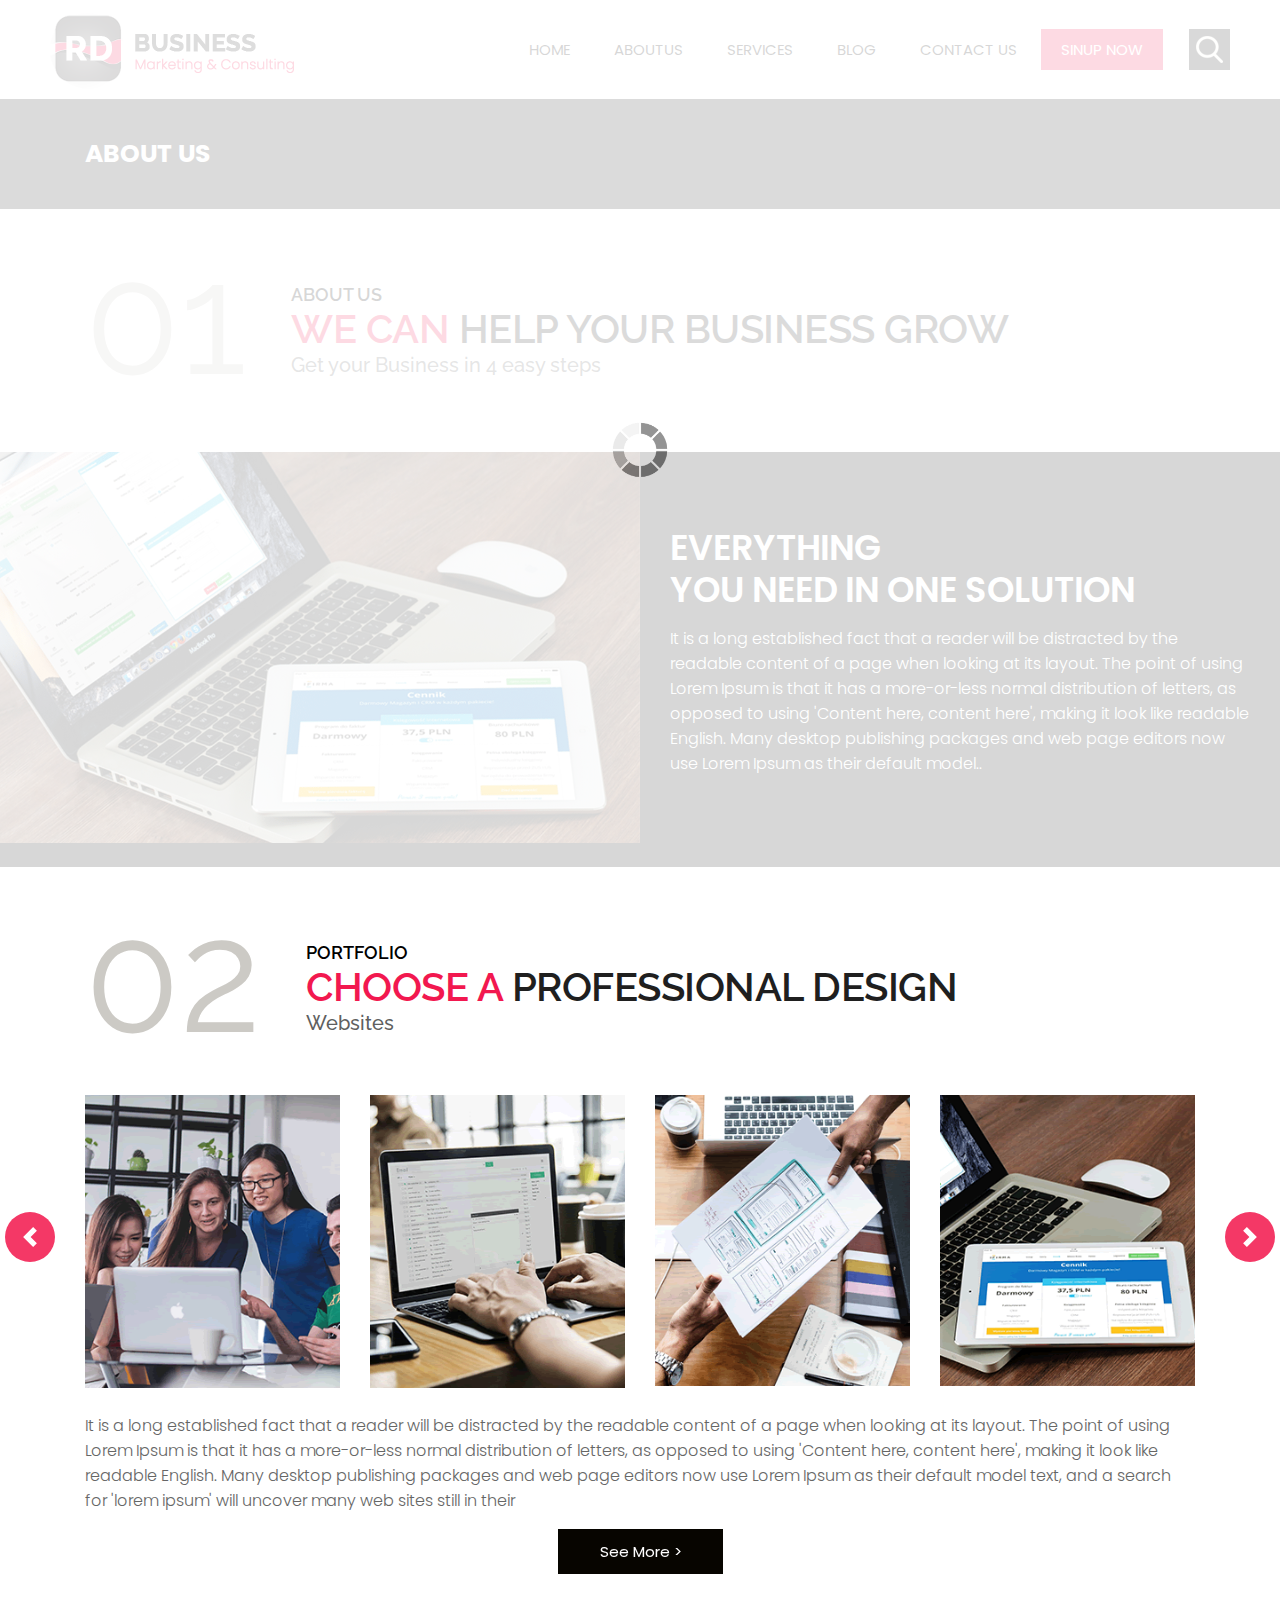
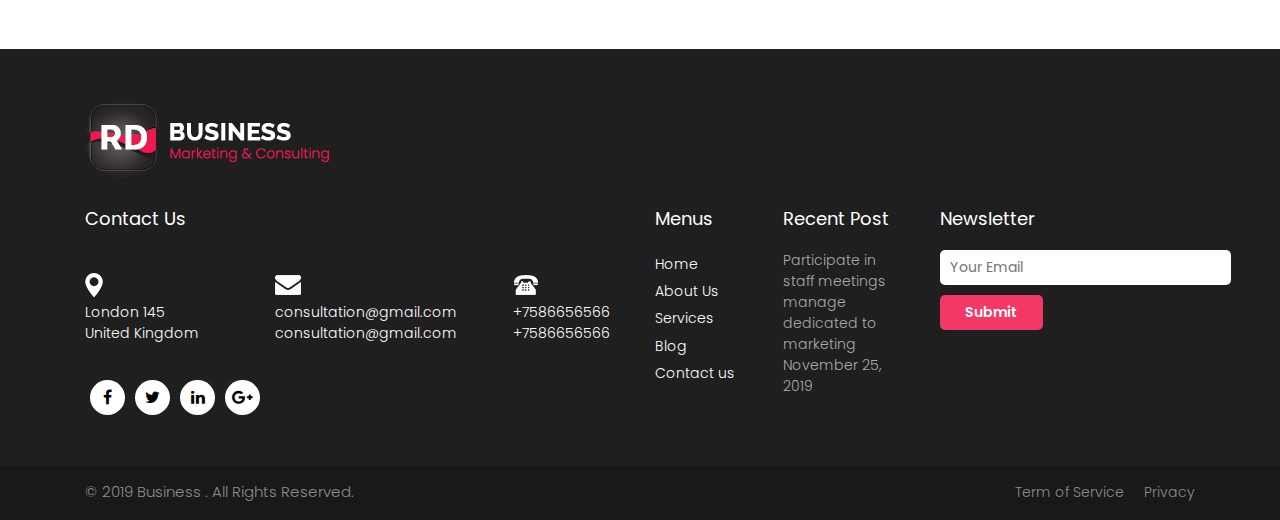
<file: about.html>
<!DOCTYPE html>
<html lang="en">
<!-- Basic -->

<head>
    <meta charset="utf-8">
    <meta http-equiv="X-UA-Compatible" content="IE=edge">

    <!-- Mobile Metas -->
    <meta name="viewport" content="width=device-width, minimum-scale=1.0, maximum-scale=1.0, user-scalable=no">

    <!-- Site Metas -->
    <title>RD Business - Responsive HTML5 Template</title>
    <meta name="keywords" content="">
    <meta name="description" content="">
    <meta name="author" content="">

    <!-- Site Icons -->
    <link rel="shortcut icon" href="#" type="image/x-icon" />
    <link rel="apple-touch-icon" href="#" />

    <!-- Bootstrap CSS -->
    <link rel="stylesheet" href="css/bootstrap.min.css" />
    <!-- Pogo Slider CSS -->
    <link rel="stylesheet" href="css/pogo-slider.min.css" />
    <!-- Site CSS -->
    <link rel="stylesheet" href="css/style.css" />
    <!-- Responsive CSS -->
    <link rel="stylesheet" href="css/responsive.css" />
    <!-- Custom CSS -->
    <link rel="stylesheet" href="css/custom.css" />

    <!--[if lt IE 9]>
      <script src="https://oss.maxcdn.com/libs/html5shiv/3.7.0/html5shiv.js"></script>
      <script src="https://oss.maxcdn.com/libs/respond.js/1.4.2/respond.min.js"></script>
    <![endif]-->

</head>

<body id="about" class="inner_page" data-spy="scroll" data-target="#navbar-wd" data-offset="98">

    <!-- LOADER -->
    <div id="preloader">
        <div class="loader">
            <img src="images/loader.gif" alt="#" />
        </div>
    </div>
    <!-- end loader -->
    <!-- END LOADER -->

    <!-- Start header -->
    <header class="top-header">
        <nav class="navbar header-nav navbar-expand-lg">
            <div class="container-fluid">
                <a class="navbar-brand" href="index.html"><img src="img/logo.png" alt="image"></a>
                <button class="navbar-toggler" type="button" data-toggle="collapse" data-target="#navbar-wd" aria-controls="navbar-wd" aria-expanded="false" aria-label="Toggle navigation">
                    <span></span>
                    <span></span>
                    <span></span>
                </button>
                <div class="collapse navbar-collapse justify-content-end" id="navbar-wd">
                    <ul class="navbar-nav">
                        <li><a class="nav-link active" href="index.html">Home</a></li>
                        <li><a class="nav-link" href="about.html">Aboutus</a></li>
                        <li><a class="nav-link" href="services.html">Services</a></li>
                        <li><a class="nav-link" href="#">Blog</a></li>
						<li><a class="nav-link" href="contact.html">Contact us</a></li>
                        <li><a class="nav-link active" style="background:#f2184f;color:#fff;" href="#">Sinup now</a></li>
                    </ul>
                </div>
                <div class="search-box">
                    <input type="text" class="search-txt" placeholder="Search">
                    <a class="search-btn">
                        <img src="images/search_icon.png" alt="#" />
                    </a>
                </div>
            </div>
        </nav>
    </header>
    <!-- End header -->

    <!-- Start Banner -->
	  <div class="section inner_page_header">
	     <div class="container">
		    <div class="row">
              <div class="col-lg-12">
			     <div class="full">
				    <h3>About us</h3>
				 </div>
			  </div>
			</div>
		 </div>
	  </div>
    <!-- end Banner -->
    
	<!-- section -->
    <div class="section layout_padding">
        <div class="container">
            <div class="row">
                <div class="col-md-12">
                    <div class="full">
                        <div class="heading_main text_align_left">
						   <div class="left">
						     <p class="section_count">01</p>
						   </div>
						   <div class="right">
						    <p class="small_tag">About us</p>
                            <h2><span class="theme_color">WE CAN</span> HELP YOUR business GROW</h2>
                            <p class="large">Get your Business in 4 easy steps</p>
						  </div>	
                        </div>
                    </div>
                </div>
            </div>
        </div>
    </div>
	<!-- end section -->

    <!-- section -->
    <div class="section dark_bg">
        <div class="container-fluid">
            <div class="row">
                <div class="col-lg-6 col-md-12 text_align_center padding_0">
                    <div class="full">
                        <img class="img-responsive" src="img/img-2png.png" alt="#" />
                    </div>
                </div>

                <div class="col-lg-6 col-md-12 white_fonts layout_padding padding_left_right">
                    <h3 class="small_heading">EVERYTHING<br>YOU NEED IN ONE SOLUTION</h3>
                    <p>It is a long established fact that a reader will be distracted by the readable content of a page when looking at its layout. 
					The point of using Lorem Ipsum is that it has a more-or-less normal distribution of letters, as opposed to using 'Content here, 
					content here', making it look like readable English. Many desktop publishing packages and web page editors now use Lorem Ipsum as 
					their default model..</p>
                </div>
            </div>
        </div>
    </div>
    <!-- end section -->

	
	<!-- section -->
    <div class="section layout_padding">
        <div class="container">
            <div class="row">
                <div class="col-md-12">
                    <div class="full">
                        <div class="heading_main text_align_left">
						   <div class="left">
						     <p class="section_count">02</p>
						   </div>
						   <div class="right">
						    <p class="small_tag">Portfolio</p>
                            <h2><span class="theme_color">CHOOSE A</span> PROFESSIONAL DESIGN</h2>
							<p class="large">Websites</p>
                          </div>	
                        </div>
                    </div>
                </div>
            </div>
			<div class="row margin-top_30">
                <div class="col-lg-12 margin-top_30">
                    <div id="demo" class="carousel slide" data-ride="carousel">

                        <!-- The slideshow -->
                        <div class="carousel-inner">
                            <div class="carousel-item active">
                                <div class="row">
                                    <div class="col-lg-3 col-md-6 col-sm-12">
                                        <img class="img-responsive" src="images/img1.png" alt="#" />
                                    </div>
                                    <div class="col-lg-3 col-md-6 col-sm-12">
                                        <img class="img-responsive" src="images/img2.png" alt="#" />
                                    </div>
                                    <div class="col-lg-3 col-md-6 col-sm-12">
                                        <img class="img-responsive" src="images/img3.png" alt="#" />
                                    </div>
                                    <div class="col-lg-3 col-md-6 col-sm-12">
                                        <img class="img-responsive" src="images/img4.png" alt="#" />
                                    </div>
                                </div>
                            </div>
                            <div class="carousel-item">
                                <div class="row">
                                    <div class="col-lg-3 col-md-6 col-sm-12">
                                        <img class="img-responsive" src="images/img1.png" alt="#" />
                                    </div>
                                    <div class="col-lg-3 col-md-6 col-sm-12">
                                        <img class="img-responsive" src="images/img2.png" alt="#" />
                                    </div>
                                    <div class="col-lg-3 col-md-6 col-sm-12">
                                        <img class="img-responsive" src="images/img3.png" alt="#" />
                                    </div>
                                    <div class="col-lg-3 col-md-6 col-sm-12">
                                        <img class="img-responsive" src="images/img4.png" alt="#" />
                                    </div>
                                </div>
                            </div>
                        </div>

                        <!-- Left and right controls -->
                        <a class="carousel-control-prev" href="#demo" data-slide="prev">
                            <span class="carousel-control-prev-icon"></span>
                        </a>
                        <a class="carousel-control-next" href="#demo" data-slide="next">
                            <span class="carousel-control-next-icon"></span>
                        </a>

                    </div>
                </div>

                <div class="col-lg-12">
                    <p>It is a long established fact that a reader will be distracted by the readable content of a page when looking at its layout. The point of using Lorem Ipsum is that it has a more-or-less normal distribution of letters, as opposed to using 'Content here, content here', making it look like readable English. Many desktop publishing packages and web page editors now use Lorem Ipsum as their default model text, and a search for 'lorem ipsum' will uncover many web sites still in their</p>
                </div>

                <div class="col-lg-12">
                    <div class="full center">
                        <a href="about.html" class="hvr-radial-out button-theme">See More ></a>
                    </div>
                </div>

            </div>
        </div>
    </div>
	<!-- end section -->

    <!-- Start Footer -->
    <footer class="footer-box">
        <div class="container">
            <div class="row">
                <div class="col-md-12 margin-bottom_30">
				   <img src="img/f_logo.png" alt="#" />
				</div>
               <div class="col-xl-6 white_fonts">
                    <div class="row">
					<div class="col-md-12 white_fonts margin-bottom_30">
					   <h3>Contact Us</h3>
					</div>
                        <div class="col-md-4">
                            <div class="full icon">
                                <img src="images/social1.png">
                            </div>
                            <div class="full white_fonts">
                                <p>London 145
                                    <br>United Kingdom</p>
                            </div>
                        </div>
                        <div class="col-md-5">
                            <div class="full icon">
                                <img src="images/social2.png">
                            </div>
                            <div class="full white_fonts">
                                <p>consultation@gmail.com
                                    <br>consultation@gmail.com</p>
                            </div>
                        </div>
                        <div class="col-md-3">
                            <div class="full icon">
                                <img src="images/social3.png">
                            </div>
                            <div class="full white_fonts">
                                <p>+7586656566
                                    <br>+7586656566</p>
                            </div>
                        </div>
						<div class="col-md-12">
						   <ul class="full social_icon margin-top_20">
                                <li><a href="#"><i class="fa fa-facebook-f"></i></a></li>
                                <li><a href="#"><i class="fa fa-twitter"></i></a></li>
                                <li><a href="#"><i class="fa fa-linkedin"></i></a></li>
                                <li><a href="#"><i class="fa fa-google-plus"></i></a></li>
                            </ul>
						</div>
                    </div>
                </div>
				
				 <div class="col-xl-6 white_fonts">
				    <div class="row">
					   <div class="col-md-6">
					     <div class="footer_blog footer_menu">
						    <h3>Menus</h3>
						    <ul> 
							  <li><a href="index.html">Home</a></li>
							  <li><a href="about.html">About Us</a></li>
							  <li><a href="services.html">Services</a></li>
							  <li><a href="#">Blog</a></li>
							  <li><a href="contact.html">Contact us</a></li>
							</ul>
						 </div>
						 <div class="footer_blog recent_post_footer">
						   <h3>Recent Post</h3>
						   <p>Participate in staff meetings manage dedicated to marketing November 25, 2019</p>
						 </div>
					   </div>
					   <div class="col-md-6">
					     <div class="footer_blog full">
						     <h3>Newsletter</h3>
							 <div class="newsletter_form">
							    <form action="index.html">
								   <input type="email" placeholder="Your Email" name="#" required />
								   <button>Submit</button>
								</form>
							 </div>
						 </div>
					   </div>
					</div>
				 </div>

            </div>
            
        </div>
    </footer>
    <!-- End Footer -->

    <div class="footer_bottom">
        <div class="container">
            <div class="row">
                <div class="col-12">
                    <p class="crp">© 2019 Business . All Rights Reserved.</p>
                    <ul class="bottom_menu">
                        <li><a href="#">Term of Service</a></li>
                        <li><a href="#">Privacy</a></li>
                    </ul>
                </div>
            </div>
        </div>
    </div>

    <a href="#" id="scroll-to-top" class="hvr-radial-out"><i class="fa fa-angle-up"></i></a>

    <!-- ALL JS FILES -->
    <script src="js/jquery.min.js"></script>
	<script src="js/popper.min.js"></script>
    <script src="js/bootstrap.min.js"></script>
    <!-- ALL PLUGINS -->
    <script src="js/jquery.magnific-popup.min.js"></script>
    <script src="js/jquery.pogo-slider.min.js"></script>
    <script src="js/slider-index.js"></script>
    <script src="js/smoothscroll.js"></script>
    <script src="js/form-validator.min.js"></script>
    <script src="js/contact-form-script.js"></script>
    <script src="js/isotope.min.js"></script>
    <script src="js/images-loded.min.js"></script>
    <script src="js/custom.js"></script>
	<script>
	/* counter js */

(function ($) {
	$.fn.countTo = function (options) {
		options = options || {};
		
		return $(this).each(function () {
			// set options for current element
			var settings = $.extend({}, $.fn.countTo.defaults, {
				from:            $(this).data('from'),
				to:              $(this).data('to'),
				speed:           $(this).data('speed'),
				refreshInterval: $(this).data('refresh-interval'),
				decimals:        $(this).data('decimals')
			}, options);
			
			// how many times to update the value, and how much to increment the value on each update
			var loops = Math.ceil(settings.speed / settings.refreshInterval),
				increment = (settings.to - settings.from) / loops;
			
			// references & variables that will change with each update
			var self = this,
				$self = $(this),
				loopCount = 0,
				value = settings.from,
				data = $self.data('countTo') || {};
			
			$self.data('countTo', data);
			
			// if an existing interval can be found, clear it first
			if (data.interval) {
				clearInterval(data.interval);
			}
			data.interval = setInterval(updateTimer, settings.refreshInterval);
			
			// initialize the element with the starting value
			render(value);
			
			function updateTimer() {
				value += increment;
				loopCount++;
				
				render(value);
				
				if (typeof(settings.onUpdate) == 'function') {
					settings.onUpdate.call(self, value);
				}
				
				if (loopCount >= loops) {
					// remove the interval
					$self.removeData('countTo');
					clearInterval(data.interval);
					value = settings.to;
					
					if (typeof(settings.onComplete) == 'function') {
						settings.onComplete.call(self, value);
					}
				}
			}
			
			function render(value) {
				var formattedValue = settings.formatter.call(self, value, settings);
				$self.html(formattedValue);
			}
		});
	};
	
	$.fn.countTo.defaults = {
		from: 0,               // the number the element should start at
		to: 0,                 // the number the element should end at
		speed: 1000,           // how long it should take to count between the target numbers
		refreshInterval: 100,  // how often the element should be updated
		decimals: 0,           // the number of decimal places to show
		formatter: formatter,  // handler for formatting the value before rendering
		onUpdate: null,        // callback method for every time the element is updated
		onComplete: null       // callback method for when the element finishes updating
	};
	
	function formatter(value, settings) {
		return value.toFixed(settings.decimals);
	}
}(jQuery));

jQuery(function ($) {
  // custom formatting example
  $('.count-number').data('countToOptions', {
	formatter: function (value, options) {
	  return value.toFixed(options.decimals).replace(/\B(?=(?:\d{3})+(?!\d))/g, ',');
	}
  });
  
  // start all the timers
  $('.timer').each(count);  
  
  function count(options) {
	var $this = $(this);
	options = $.extend({}, options || {}, $this.data('countToOptions') || {});
	$this.countTo(options);
  }
});
	</script>
</body>

</html>
</file>
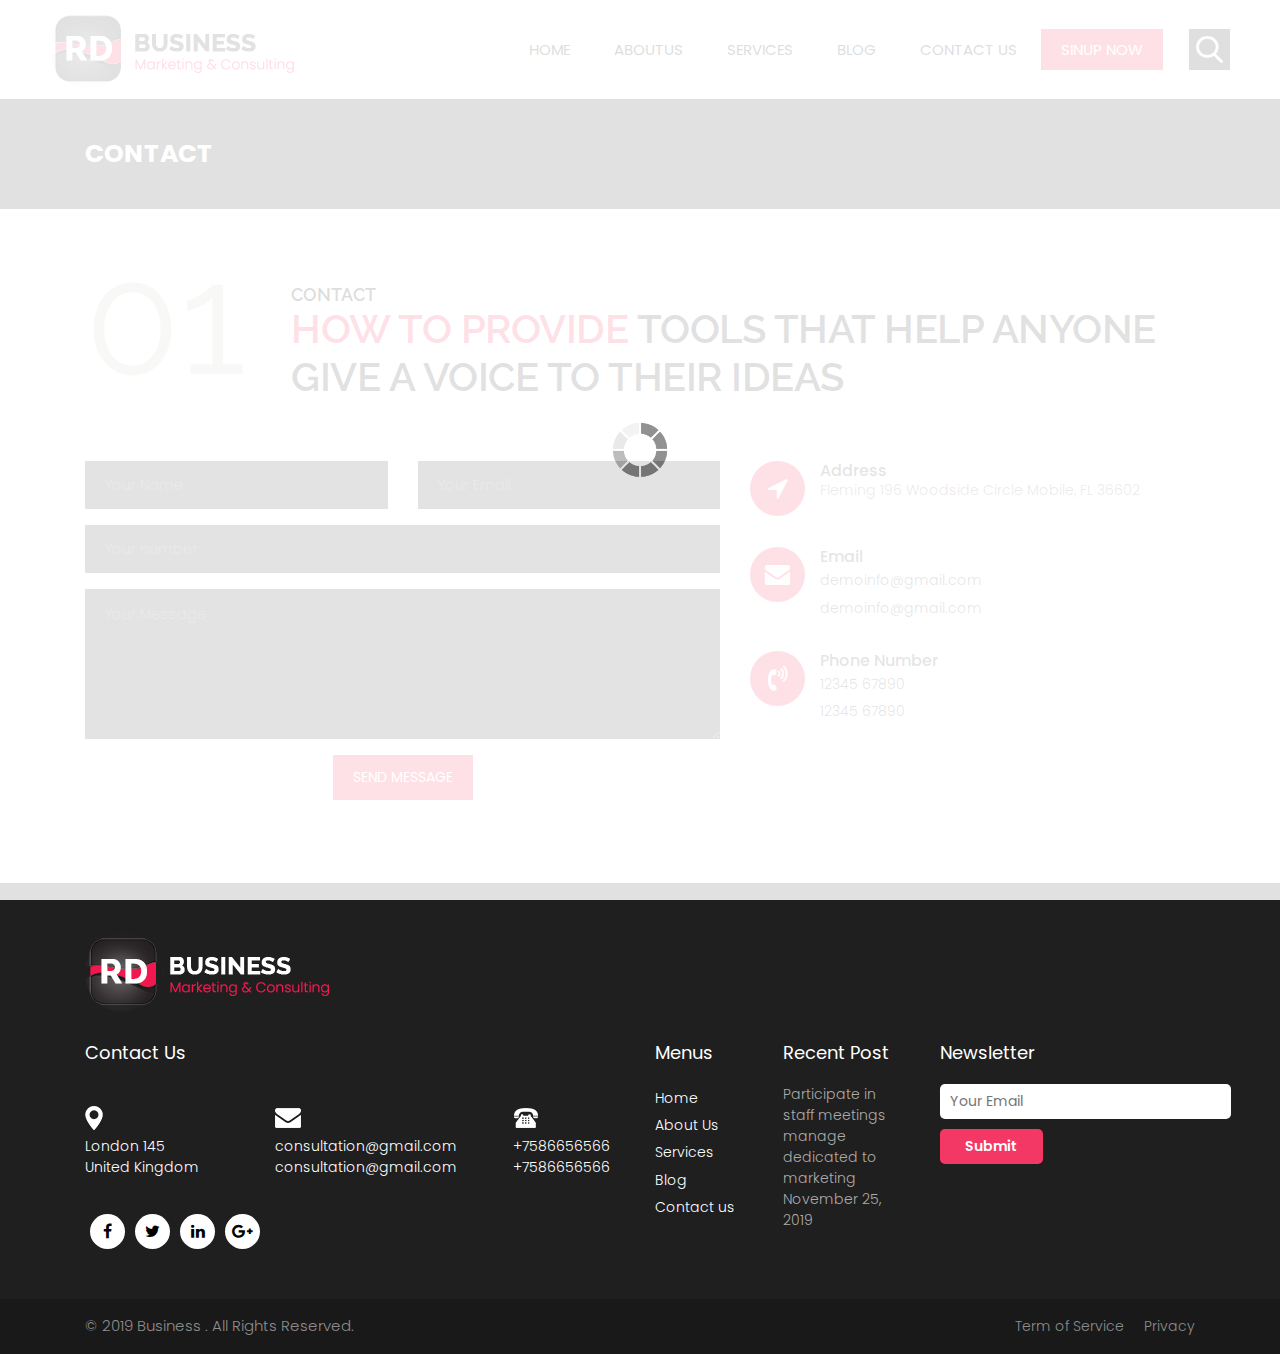
<file: contact.html>
<!DOCTYPE html>
<html lang="en">
<!-- Basic -->

<head>
    <meta charset="utf-8">
    <meta http-equiv="X-UA-Compatible" content="IE=edge">

    <!-- Mobile Metas -->
    <meta name="viewport" content="width=device-width, minimum-scale=1.0, maximum-scale=1.0, user-scalable=no">

    <!-- Site Metas -->
    <title>RD Business - Responsive HTML5 Template</title>
    <meta name="keywords" content="">
    <meta name="description" content="">
    <meta name="author" content="">

    <!-- Site Icons -->
    <link rel="shortcut icon" href="#" type="image/x-icon" />
    <link rel="apple-touch-icon" href="#" />

    <!-- Bootstrap CSS -->
    <link rel="stylesheet" href="css/bootstrap.min.css" />
    <!-- Pogo Slider CSS -->
    <link rel="stylesheet" href="css/pogo-slider.min.css" />
    <!-- Site CSS -->
    <link rel="stylesheet" href="css/style.css" />
    <!-- Responsive CSS -->
    <link rel="stylesheet" href="css/responsive.css" />
    <!-- Custom CSS -->
    <link rel="stylesheet" href="css/custom.css" />

    <!--[if lt IE 9]>
      <script src="https://oss.maxcdn.com/libs/html5shiv/3.7.0/html5shiv.js"></script>
      <script src="https://oss.maxcdn.com/libs/respond.js/1.4.2/respond.min.js"></script>
    <![endif]-->

</head>

<body id="contact" class="inner_page" data-spy="scroll" data-target="#navbar-wd" data-offset="98">

    <!-- LOADER -->
    <div id="preloader">
        <div class="loader">
            <img src="images/loader.gif" alt="#" />
        </div>
    </div>
    <!-- end loader -->
    <!-- END LOADER -->

    <!-- Start header -->
    <header class="top-header">
        <nav class="navbar header-nav navbar-expand-lg">
            <div class="container-fluid">
                <a class="navbar-brand" href="index.html"><img src="img/logo.png" alt="image"></a>
                <button class="navbar-toggler" type="button" data-toggle="collapse" data-target="#navbar-wd" aria-controls="navbar-wd" aria-expanded="false" aria-label="Toggle navigation">
                    <span></span>
                    <span></span>
                    <span></span>
                </button>
                <div class="collapse navbar-collapse justify-content-end" id="navbar-wd">
                    <ul class="navbar-nav">
                        <li><a class="nav-link active" href="index.html">Home</a></li>
                        <li><a class="nav-link" href="about.html">Aboutus</a></li>
                        <li><a class="nav-link" href="services.html">Services</a></li>
                        <li><a class="nav-link" href="#">Blog</a></li>
						<li><a class="nav-link" href="contact.html">Contact us</a></li>
                        <li><a class="nav-link active" style="background:#f2184f;color:#fff;" href="#">Sinup now</a></li>
                    </ul>
                </div>
                <div class="search-box">
                    <input type="text" class="search-txt" placeholder="Search">
                    <a class="search-btn">
                        <img src="images/search_icon.png" alt="#" />
                    </a>
                </div>
            </div>
        </nav>
    </header>
    <!-- End header -->

    <!-- Start Banner -->
	  <div class="section inner_page_header">
	     <div class="container">
		    <div class="row">
              <div class="col-lg-12">
			     <div class="full">
				    <h3>Contact</h3>
				 </div>
			  </div>
			</div>
		 </div>
	  </div>
    <!-- end Banner -->
	
	<!-- section -->
    <div class="section layout_padding">
        <div class="container">
            <div class="row">
                <div class="col-md-12">
                    <div class="full">
                        <div class="heading_main text_align_left">
						   <div class="left">
						     <p class="section_count">01</p>
						   </div>
						   <div class="right">
						    <p class="small_tag">Contact</p>
                            <h2><span class="theme_color">How to provide</span> tools that help anyone give a voice to their ideas</h2>
                          </div>	
                        </div>
                    </div>
                </div>
            </div>	
			<div class="row margin-top_30">
				
				<div class="col-lg-7 col-sm-7 col-xs-12 margin-top_30">
				  <div class="contact-block">
					<form id="contactForm">
					  <div class="row">
						<div class="col-md-6">
							<div class="form-group">
								<input type="text" class="form-control" id="name" name="name" placeholder="Your Name" required data-error="Please enter your name">
								<div class="help-block with-errors"></div>
							</div>                                 
						</div>
						<div class="col-md-6">
							<div class="form-group">
								<input type="text" placeholder="Your Email" id="email" class="form-control" name="name" required data-error="Please enter your email">
								<div class="help-block with-errors"></div>
							</div> 
						</div>
						<div class="col-md-12">
							<div class="form-group">
								<input type="text" placeholder="Your number" id="number" class="form-control" name="number" required data-error="Please enter your number">
								<div class="help-block with-errors"></div>
							</div> 
						</div>
						<div class="col-md-12">
							<div class="form-group"> 
								<textarea class="form-control" id="message" placeholder="Your Message" rows="8" data-error="Write your message" required></textarea>
								<div class="help-block with-errors"></div>
							</div>
							<div class="submit-button text-center">
								<button class="btn btn-common" id="submit" type="submit">Send Message</button>
								<div id="msgSubmit" class="h3 text-center hidden"></div> 
								<div class="clearfix"></div> 
							</div>
						</div>
					  </div>            
					</form>
				  </div>
				</div>


				<div class="col-lg-5 col-sm-5 col-xs-12 margin-top_30">
					<div class="left-contact">
						<div class="media cont-line">
							<div class="media-left icon-b">
								<i class="fa fa-location-arrow" aria-hidden="true"></i>
							</div>
							<div class="media-body dit-right">
								<h4>Address</h4>
								<p>Fleming 196 Woodside Circle Mobile, FL 36602</p>
							</div>
						</div>
						<div class="media cont-line">
							<div class="media-left icon-b">
								<i class="fa fa-envelope" aria-hidden="true"></i>
							</div>
							<div class="media-body dit-right">
								<h4>Email</h4>
								<a href="#">demoinfo@gmail.com</a><br>
								<a href="#">demoinfo@gmail.com</a>
							</div>
						</div>
						<div class="media cont-line">
							<div class="media-left icon-b">
								<i class="fa fa-volume-control-phone" aria-hidden="true"></i>
							</div>
							<div class="media-body dit-right">
								<h4>Phone Number</h4>
								<a href="#">12345 67890</a><br>
								<a href="#">12345 67890</a>
							</div>
						</div>
					</div>
				</div>


			</div>
        </div>
    </div>
	<!-- end section -->
	

    <!-- Start Footer -->
    <footer class="footer-box">
        <div class="container">
            <div class="row">
                <div class="col-md-12 margin-bottom_30">
				   <img src="img/f_logo.png" alt="#" />
				</div>
               <div class="col-xl-6 white_fonts">
                    <div class="row">
					<div class="col-md-12 white_fonts margin-bottom_30">
					   <h3>Contact Us</h3>
					</div>
                        <div class="col-md-4">
                            <div class="full icon">
                                <img src="images/social1.png">
                            </div>
                            <div class="full white_fonts">
                                <p>London 145
                                    <br>United Kingdom</p>
                            </div>
                        </div>
                        <div class="col-md-5">
                            <div class="full icon">
                                <img src="images/social2.png">
                            </div>
                            <div class="full white_fonts">
                                <p>consultation@gmail.com
                                    <br>consultation@gmail.com</p>
                            </div>
                        </div>
                        <div class="col-md-3">
                            <div class="full icon">
                                <img src="images/social3.png">
                            </div>
                            <div class="full white_fonts">
                                <p>+7586656566
                                    <br>+7586656566</p>
                            </div>
                        </div>
						<div class="col-md-12">
						   <ul class="full social_icon margin-top_20">
                                <li><a href="#"><i class="fa fa-facebook-f"></i></a></li>
                                <li><a href="#"><i class="fa fa-twitter"></i></a></li>
                                <li><a href="#"><i class="fa fa-linkedin"></i></a></li>
                                <li><a href="#"><i class="fa fa-google-plus"></i></a></li>
                            </ul>
						</div>
                    </div>
                </div>
				
				 <div class="col-xl-6 white_fonts">
				    <div class="row">
					   <div class="col-md-6">
					     <div class="footer_blog footer_menu">
						    <h3>Menus</h3>
						    <ul> 
							  <li><a href="index.html">Home</a></li>
							  <li><a href="about.html">About Us</a></li>
							  <li><a href="services.html">Services</a></li>
							  <li><a href="#">Blog</a></li>
							  <li><a href="contact.html">Contact us</a></li>
							</ul>
						 </div>
						 <div class="footer_blog recent_post_footer">
						   <h3>Recent Post</h3>
						   <p>Participate in staff meetings manage dedicated to marketing November 25, 2019</p>
						 </div>
					   </div>
					   <div class="col-md-6">
					     <div class="footer_blog full">
						     <h3>Newsletter</h3>
							 <div class="newsletter_form">
							    <form action="index.html">
								   <input type="email" placeholder="Your Email" name="#" required />
								   <button>Submit</button>
								</form>
							 </div>
						 </div>
					   </div>
					</div>
				 </div>

            </div>
            
        </div>
    </footer>
    <!-- End Footer -->

    <div class="footer_bottom">
        <div class="container">
            <div class="row">
                <div class="col-12">
                    <p class="crp">© 2019 Business . All Rights Reserved.</p>
                    <ul class="bottom_menu">
                        <li><a href="#">Term of Service</a></li>
                        <li><a href="#">Privacy</a></li>
                    </ul>
                </div>
            </div>
        </div>
    </div>

    <a href="#" id="scroll-to-top" class="hvr-radial-out"><i class="fa fa-angle-up"></i></a>

    <!-- ALL JS FILES -->
    <script src="js/jquery.min.js"></script>
	<script src="js/popper.min.js"></script>
    <script src="js/bootstrap.min.js"></script>
    <!-- ALL PLUGINS -->
    <script src="js/jquery.magnific-popup.min.js"></script>
    <script src="js/jquery.pogo-slider.min.js"></script>
    <script src="js/slider-index.js"></script>
    <script src="js/smoothscroll.js"></script>
    <script src="js/form-validator.min.js"></script>
    <script src="js/contact-form-script.js"></script>
    <script src="js/isotope.min.js"></script>
    <script src="js/images-loded.min.js"></script>
    <script src="js/custom.js"></script>
	<script>
	/* counter js */

(function ($) {
	$.fn.countTo = function (options) {
		options = options || {};
		
		return $(this).each(function () {
			// set options for current element
			var settings = $.extend({}, $.fn.countTo.defaults, {
				from:            $(this).data('from'),
				to:              $(this).data('to'),
				speed:           $(this).data('speed'),
				refreshInterval: $(this).data('refresh-interval'),
				decimals:        $(this).data('decimals')
			}, options);
			
			// how many times to update the value, and how much to increment the value on each update
			var loops = Math.ceil(settings.speed / settings.refreshInterval),
				increment = (settings.to - settings.from) / loops;
			
			// references & variables that will change with each update
			var self = this,
				$self = $(this),
				loopCount = 0,
				value = settings.from,
				data = $self.data('countTo') || {};
			
			$self.data('countTo', data);
			
			// if an existing interval can be found, clear it first
			if (data.interval) {
				clearInterval(data.interval);
			}
			data.interval = setInterval(updateTimer, settings.refreshInterval);
			
			// initialize the element with the starting value
			render(value);
			
			function updateTimer() {
				value += increment;
				loopCount++;
				
				render(value);
				
				if (typeof(settings.onUpdate) == 'function') {
					settings.onUpdate.call(self, value);
				}
				
				if (loopCount >= loops) {
					// remove the interval
					$self.removeData('countTo');
					clearInterval(data.interval);
					value = settings.to;
					
					if (typeof(settings.onComplete) == 'function') {
						settings.onComplete.call(self, value);
					}
				}
			}
			
			function render(value) {
				var formattedValue = settings.formatter.call(self, value, settings);
				$self.html(formattedValue);
			}
		});
	};
	
	$.fn.countTo.defaults = {
		from: 0,               // the number the element should start at
		to: 0,                 // the number the element should end at
		speed: 1000,           // how long it should take to count between the target numbers
		refreshInterval: 100,  // how often the element should be updated
		decimals: 0,           // the number of decimal places to show
		formatter: formatter,  // handler for formatting the value before rendering
		onUpdate: null,        // callback method for every time the element is updated
		onComplete: null       // callback method for when the element finishes updating
	};
	
	function formatter(value, settings) {
		return value.toFixed(settings.decimals);
	}
}(jQuery));

jQuery(function ($) {
  // custom formatting example
  $('.count-number').data('countToOptions', {
	formatter: function (value, options) {
	  return value.toFixed(options.decimals).replace(/\B(?=(?:\d{3})+(?!\d))/g, ',');
	}
  });
  
  // start all the timers
  $('.timer').each(count);  
  
  function count(options) {
	var $this = $(this);
	options = $.extend({}, options || {}, $this.data('countToOptions') || {});
	$this.countTo(options);
  }
});
	</script>
</body>

</html>
</file>
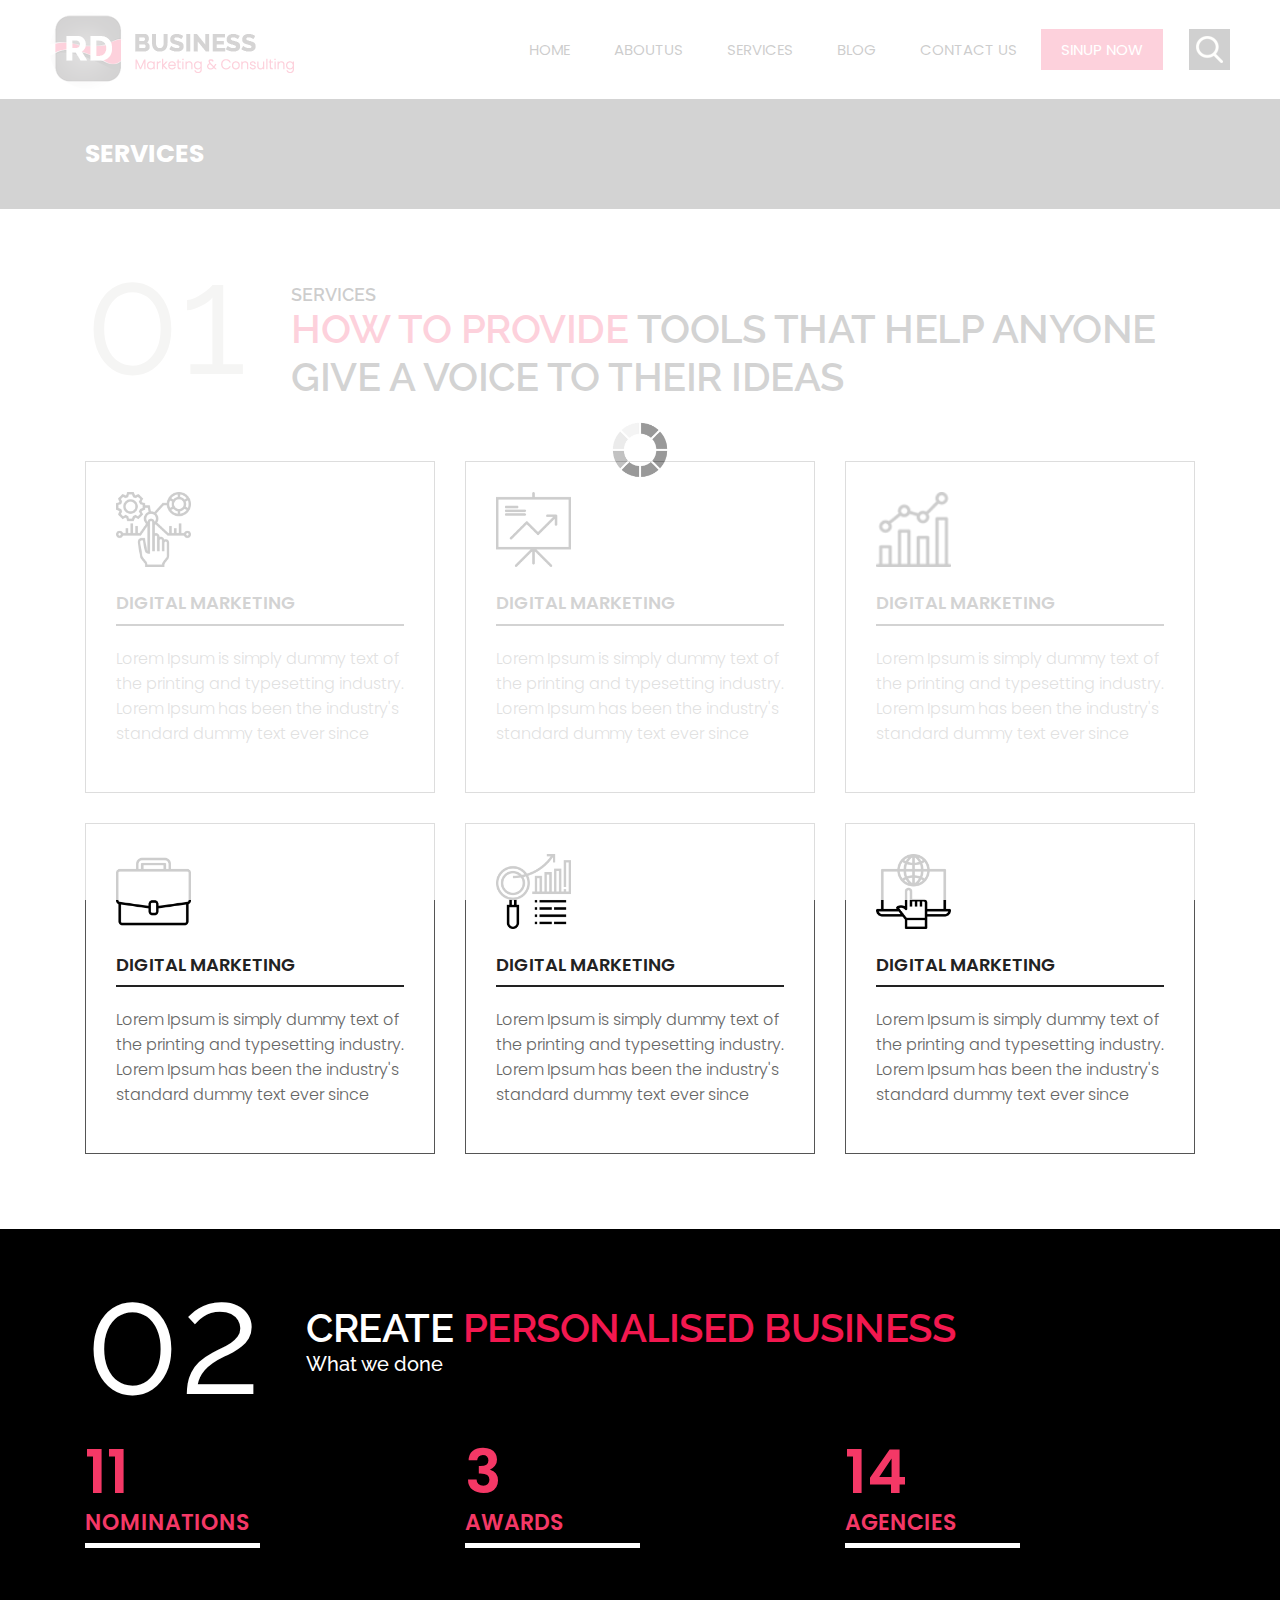
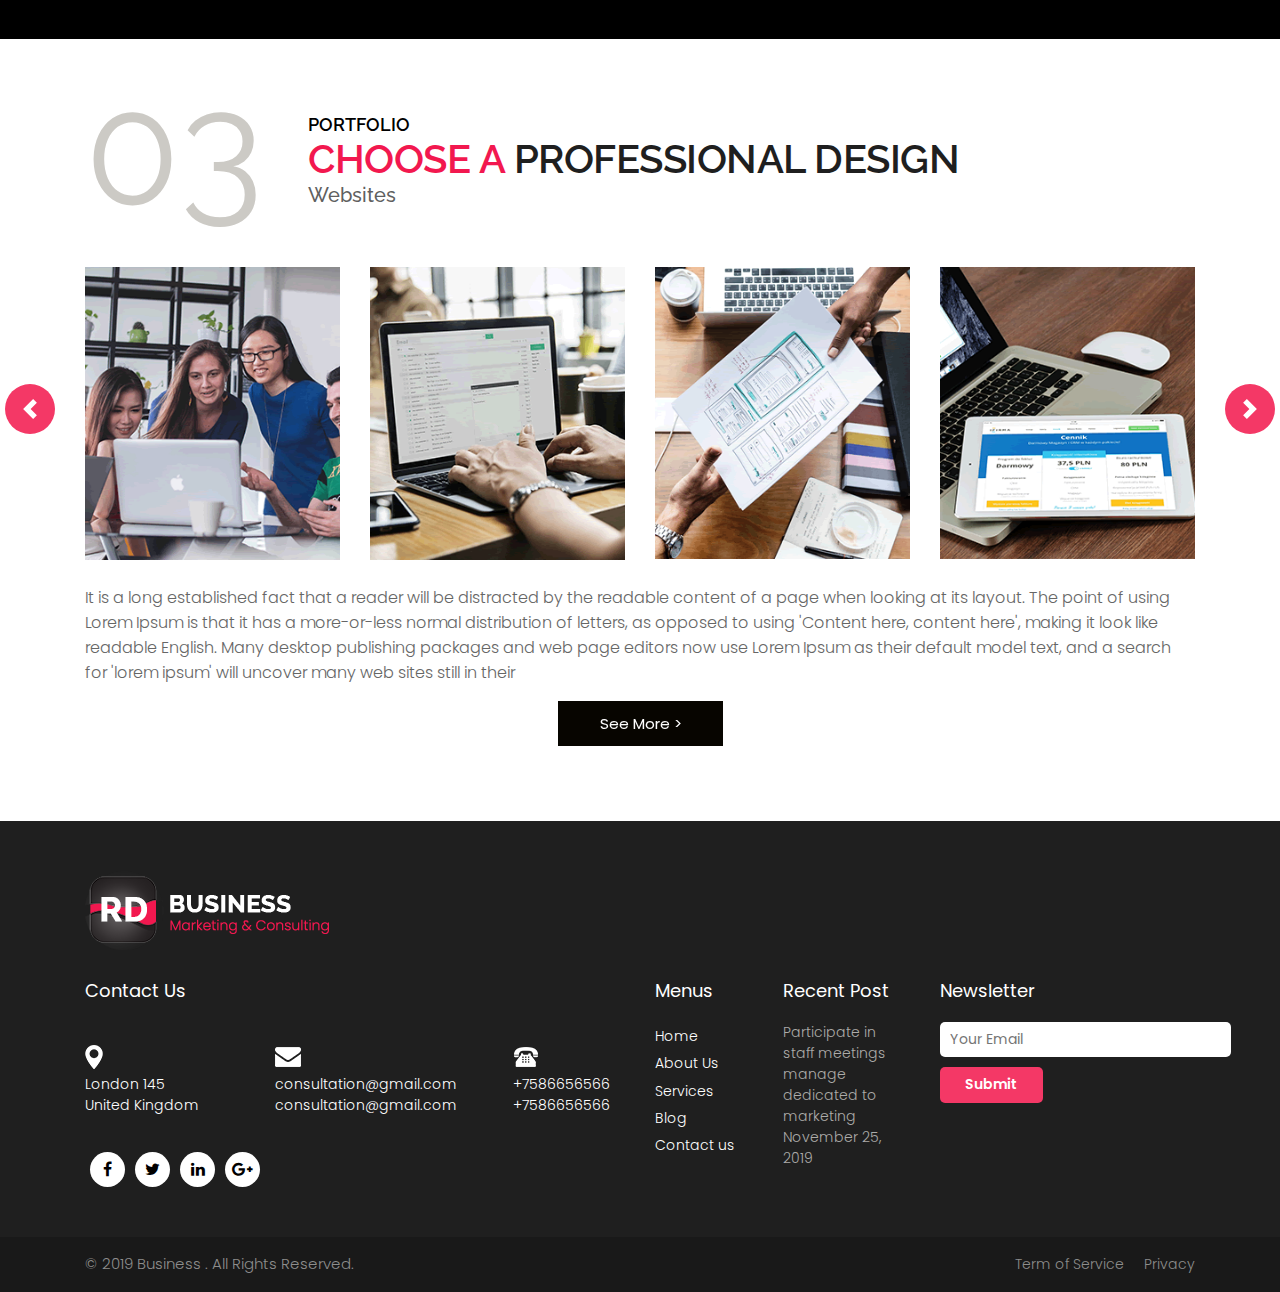
<file: services.html>
<!DOCTYPE html>
<html lang="en">
<!-- Basic -->

<head>
    <meta charset="utf-8">
    <meta http-equiv="X-UA-Compatible" content="IE=edge">

    <!-- Mobile Metas -->
    <meta name="viewport" content="width=device-width, minimum-scale=1.0, maximum-scale=1.0, user-scalable=no">

    <!-- Site Metas -->
    <title>RD Business - Responsive HTML5 Template</title>
    <meta name="keywords" content="">
    <meta name="description" content="">
    <meta name="author" content="">

    <!-- Site Icons -->
    <link rel="shortcut icon" href="#" type="image/x-icon" />
    <link rel="apple-touch-icon" href="#" />

    <!-- Bootstrap CSS -->
    <link rel="stylesheet" href="css/bootstrap.min.css" />
    <!-- Pogo Slider CSS -->
    <link rel="stylesheet" href="css/pogo-slider.min.css" />
    <!-- Site CSS -->
    <link rel="stylesheet" href="css/style.css" />
    <!-- Responsive CSS -->
    <link rel="stylesheet" href="css/responsive.css" />
    <!-- Custom CSS -->
    <link rel="stylesheet" href="css/custom.css" />

    <!--[if lt IE 9]>
      <script src="https://oss.maxcdn.com/libs/html5shiv/3.7.0/html5shiv.js"></script>
      <script src="https://oss.maxcdn.com/libs/respond.js/1.4.2/respond.min.js"></script>
    <![endif]-->

</head>

<body id="services" class="inner_page" data-spy="scroll" data-target="#navbar-wd" data-offset="98">

    <!-- LOADER -->
    <div id="preloader">
        <div class="loader">
            <img src="images/loader.gif" alt="#" />
        </div>
    </div>
    <!-- end loader -->
    <!-- END LOADER -->

    <!-- Start header -->
    <header class="top-header">
        <nav class="navbar header-nav navbar-expand-lg">
            <div class="container-fluid">
                <a class="navbar-brand" href="index.html"><img src="img/logo.png" alt="image"></a>
                <button class="navbar-toggler" type="button" data-toggle="collapse" data-target="#navbar-wd" aria-controls="navbar-wd" aria-expanded="false" aria-label="Toggle navigation">
                    <span></span>
                    <span></span>
                    <span></span>
                </button>
                <div class="collapse navbar-collapse justify-content-end" id="navbar-wd">
                    <ul class="navbar-nav">
                        <li><a class="nav-link active" href="index.html">Home</a></li>
                        <li><a class="nav-link" href="about.html">Aboutus</a></li>
                        <li><a class="nav-link" href="services.html">Services</a></li>
                        <li><a class="nav-link" href="#">Blog</a></li>
						<li><a class="nav-link" href="contact.html">Contact us</a></li>
                        <li><a class="nav-link active" style="background:#f2184f;color:#fff;" href="#">Sinup now</a></li>
                    </ul>
                </div>
                <div class="search-box">
                    <input type="text" class="search-txt" placeholder="Search">
                    <a class="search-btn">
                        <img src="images/search_icon.png" alt="#" />
                    </a>
                </div>
            </div>
        </nav>
    </header>
    <!-- End header -->

    <!-- Start Banner -->
	  <div class="section inner_page_header">
	     <div class="container">
		    <div class="row">
              <div class="col-lg-12">
			     <div class="full">
				    <h3>Services</h3>
				 </div>
			  </div>
			</div>
		 </div>
	  </div>
    <!-- end Banner -->
	
	<!-- section -->
    <div class="section layout_padding">
        <div class="container">
            <div class="row">
                <div class="col-md-12">
                    <div class="full">
                        <div class="heading_main text_align_left">
						   <div class="left">
						     <p class="section_count">01</p>
						   </div>
						   <div class="right">
						    <p class="small_tag">SERVICES</p>
                            <h2><span class="theme_color">How to provide</span> tools that help anyone give a voice to their ideas</h2>
                          </div>	
                        </div>
                    </div>
                </div>
            </div>
			<div class="row margin-top_30">
			
			   <div class="col-sm-6 col-md-4">
			     <div class="service_blog">
				    <div class="service_icons">
					   <img width="75" height="75" src="img/icon-1.png" alt="#">
					</div>
					<div class="full">
					   <h4>DIGITAL marketing</h4>
					</div>
					<div class="full">
					  <p>Lorem Ipsum is simply dummy text of the printing and typesetting industry. Lorem Ipsum has been the industry's standard dummy text ever since</p>
					</div>
				 </div>
			   </div>
			   
			   <div class="col-sm-6 col-md-4">
			     <div class="service_blog">
				    <div class="service_icons">
					   <img width="75" height="75" src="img/icon-2.png" alt="#">
					</div>
					<div class="full">
					   <h4>DIGITAL marketing</h4>
					</div>
					<div class="full">
					  <p>Lorem Ipsum is simply dummy text of the printing and typesetting industry. Lorem Ipsum has been the industry's standard dummy text ever since</p>
					</div>
				 </div>
			   </div>
			   
			   <div class="col-sm-6 col-md-4">
			     <div class="service_blog">
				    <div class="service_icons">
					   <img width="75" height="75" src="img/icon-3.png" alt="#">
					</div>
					<div class="full">
					   <h4>DIGITAL marketing</h4>
					</div>
					<div class="full">
					  <p>Lorem Ipsum is simply dummy text of the printing and typesetting industry. Lorem Ipsum has been the industry's standard dummy text ever since</p>
					</div>
				 </div>
			   </div>
			   
			   <div class="col-sm-6 col-md-4">
			     <div class="service_blog">
				    <div class="service_icons">
					   <img width="75" height="75" src="img/icon-4.png" alt="#">
					</div>
					<div class="full">
					   <h4>DIGITAL marketing</h4>
					</div>
					<div class="full">
					  <p>Lorem Ipsum is simply dummy text of the printing and typesetting industry. Lorem Ipsum has been the industry's standard dummy text ever since</p>
					</div>
				 </div>
			   </div>
			   
			   <div class="col-sm-6 col-md-4">
			     <div class="service_blog">
				    <div class="service_icons">
					   <img width="75" height="75" src="img/icon-5.png" alt="#">
					</div>
					<div class="full">
					   <h4>DIGITAL marketing</h4>
					</div>
					<div class="full">
					  <p>Lorem Ipsum is simply dummy text of the printing and typesetting industry. Lorem Ipsum has been the industry's standard dummy text ever since</p>
					</div>
				 </div>
			   </div>
			   
			   <div class="col-sm-6 col-md-4">
			     <div class="service_blog">
				    <div class="service_icons">
					   <img width="75" height="75" src="img/icon-6.png" alt="#">
					</div>
					<div class="full">
					   <h4>DIGITAL marketing</h4>
					</div>
					<div class="full">
					  <p>Lorem Ipsum is simply dummy text of the printing and typesetting industry. Lorem Ipsum has been the industry's standard dummy text ever since</p>
					</div>
				 </div>
			   </div>
			   
			   
			</div>
        </div>
    </div>
	<!-- end section -->
	
	<!-- section -->
    <div class="section layout_padding dark_bg">
        <div class="container">
            <div class="row">
                <div class="col-md-12">
                    <div class="full">
                        <div class="heading_main text_align_left white_fonts">
						   <div class="left">
						     <p class="section_count">02</p>
						   </div>
						   <div class="right">
						    <h2>Create <span class="theme_color">PERSONALISED Business</h2>
							<p class="large">What we done</p>
                          </div>	
                        </div>
                    </div>
                </div>
            </div>
		
			<div class="row margin-top_30 counter_section">
			   <div class="col-sm-12 col-md-4">
	        <div class="counter margin-top_30">
      
      <h2 class="timer count-title count-number" data-to="23" data-speed="1500"></h2>
       <p class="count-text">NOMINATIONS</p>
    </div>
	        </div>
              <div class="col-sm-12 col-md-4">
               <div class="counter margin-top_30">
      
      <h2 class="timer count-title count-number" data-to="7" data-speed="1500"></h2>
      <p class="count-text">AWARDS</p>
    </div>
              </div>
              <div class="col-sm-12 col-md-4">
                  <div class="counter margin-top_30">
     
      <h2 class="timer count-title count-number" data-to="31" data-speed="1500"></h2>
      <p class="count-text">AGENCIES</p>
    </div></div>
			</div>
		
        </div>
    </div>
	<!-- end section -->
    
	<!-- section -->
    <div class="section layout_padding">
        <div class="container">
            <div class="row">
                <div class="col-md-12">
                    <div class="full">
                        <div class="heading_main text_align_left">
						   <div class="left">
						     <p class="section_count">03</p>
						   </div>
						   <div class="right">
						    <p class="small_tag">Portfolio</p>
                            <h2><span class="theme_color">CHOOSE A</span> PROFESSIONAL DESIGN</h2>
							<p class="large">Websites</p>
                          </div>	
                        </div>
                    </div>
                </div>
            </div>
			<div class="row margin-top_30">
                <div class="col-lg-12 margin-top_30">
                    <div id="demo" class="carousel slide" data-ride="carousel">

                        <!-- The slideshow -->
                        <div class="carousel-inner">
                            <div class="carousel-item active">
                                <div class="row">
                                    <div class="col-lg-3 col-md-6 col-sm-12">
                                        <img class="img-responsive" src="images/img1.png" alt="#" />
                                    </div>
                                    <div class="col-lg-3 col-md-6 col-sm-12">
                                        <img class="img-responsive" src="images/img2.png" alt="#" />
                                    </div>
                                    <div class="col-lg-3 col-md-6 col-sm-12">
                                        <img class="img-responsive" src="images/img3.png" alt="#" />
                                    </div>
                                    <div class="col-lg-3 col-md-6 col-sm-12">
                                        <img class="img-responsive" src="images/img4.png" alt="#" />
                                    </div>
                                </div>
                            </div>
                            <div class="carousel-item">
                                <div class="row">
                                    <div class="col-lg-3 col-md-6 col-sm-12">
                                        <img class="img-responsive" src="images/img1.png" alt="#" />
                                    </div>
                                    <div class="col-lg-3 col-md-6 col-sm-12">
                                        <img class="img-responsive" src="images/img2.png" alt="#" />
                                    </div>
                                    <div class="col-lg-3 col-md-6 col-sm-12">
                                        <img class="img-responsive" src="images/img3.png" alt="#" />
                                    </div>
                                    <div class="col-lg-3 col-md-6 col-sm-12">
                                        <img class="img-responsive" src="images/img4.png" alt="#" />
                                    </div>
                                </div>
                            </div>
                        </div>

                        <!-- Left and right controls -->
                        <a class="carousel-control-prev" href="#demo" data-slide="prev">
                            <span class="carousel-control-prev-icon"></span>
                        </a>
                        <a class="carousel-control-next" href="#demo" data-slide="next">
                            <span class="carousel-control-next-icon"></span>
                        </a>

                    </div>
                </div>

                <div class="col-lg-12">
                    <p>It is a long established fact that a reader will be distracted by the readable content of a page when looking at its layout. The point of using Lorem Ipsum is that it has a more-or-less normal distribution of letters, as opposed to using 'Content here, content here', making it look like readable English. Many desktop publishing packages and web page editors now use Lorem Ipsum as their default model text, and a search for 'lorem ipsum' will uncover many web sites still in their</p>
                </div>

                <div class="col-lg-12">
                    <div class="full center">
                        <a href="about.html" class="hvr-radial-out button-theme">See More ></a>
                    </div>
                </div>

            </div>
        </div>
    </div>
	<!-- end section -->
	

    <!-- Start Footer -->
    <footer class="footer-box">
        <div class="container">
            <div class="row">
                <div class="col-md-12 margin-bottom_30">
				   <img src="img/f_logo.png" alt="#" />
				</div>
               <div class="col-xl-6 white_fonts">
                    <div class="row">
					<div class="col-md-12 white_fonts margin-bottom_30">
					   <h3>Contact Us</h3>
					</div>
                        <div class="col-md-4">
                            <div class="full icon">
                                <img src="images/social1.png">
                            </div>
                            <div class="full white_fonts">
                                <p>London 145
                                    <br>United Kingdom</p>
                            </div>
                        </div>
                        <div class="col-md-5">
                            <div class="full icon">
                                <img src="images/social2.png">
                            </div>
                            <div class="full white_fonts">
                                <p>consultation@gmail.com
                                    <br>consultation@gmail.com</p>
                            </div>
                        </div>
                        <div class="col-md-3">
                            <div class="full icon">
                                <img src="images/social3.png">
                            </div>
                            <div class="full white_fonts">
                                <p>+7586656566
                                    <br>+7586656566</p>
                            </div>
                        </div>
						<div class="col-md-12">
						   <ul class="full social_icon margin-top_20">
                                <li><a href="#"><i class="fa fa-facebook-f"></i></a></li>
                                <li><a href="#"><i class="fa fa-twitter"></i></a></li>
                                <li><a href="#"><i class="fa fa-linkedin"></i></a></li>
                                <li><a href="#"><i class="fa fa-google-plus"></i></a></li>
                            </ul>
						</div>
                    </div>
                </div>
				
				 <div class="col-xl-6 white_fonts">
				    <div class="row">
					   <div class="col-md-6">
					     <div class="footer_blog footer_menu">
						    <h3>Menus</h3>
						    <ul> 
							  <li><a href="index.html">Home</a></li>
							  <li><a href="about.html">About Us</a></li>
							  <li><a href="services.html">Services</a></li>
							  <li><a href="#">Blog</a></li>
							  <li><a href="contact.html">Contact us</a></li>
							</ul>
						 </div>
						 <div class="footer_blog recent_post_footer">
						   <h3>Recent Post</h3>
						   <p>Participate in staff meetings manage dedicated to marketing November 25, 2019</p>
						 </div>
					   </div>
					   <div class="col-md-6">
					     <div class="footer_blog full">
						     <h3>Newsletter</h3>
							 <div class="newsletter_form">
							    <form action="index.html">
								   <input type="email" placeholder="Your Email" name="#" required />
								   <button>Submit</button>
								</form>
							 </div>
						 </div>
					   </div>
					</div>
				 </div>

            </div>
            
        </div>
    </footer>
    <!-- End Footer -->

    <div class="footer_bottom">
        <div class="container">
            <div class="row">
                <div class="col-12">
                    <p class="crp">© 2019 Business . All Rights Reserved.</p>
                    <ul class="bottom_menu">
                        <li><a href="#">Term of Service</a></li>
                        <li><a href="#">Privacy</a></li>
                    </ul>
                </div>
            </div>
        </div>
    </div>

    <a href="#" id="scroll-to-top" class="hvr-radial-out"><i class="fa fa-angle-up"></i></a>

    <!-- ALL JS FILES -->
    <script src="js/jquery.min.js"></script>
	<script src="js/popper.min.js"></script>
    <script src="js/bootstrap.min.js"></script>
    <!-- ALL PLUGINS -->
    <script src="js/jquery.magnific-popup.min.js"></script>
    <script src="js/jquery.pogo-slider.min.js"></script>
    <script src="js/slider-index.js"></script>
    <script src="js/smoothscroll.js"></script>
    <script src="js/form-validator.min.js"></script>
    <script src="js/contact-form-script.js"></script>
    <script src="js/isotope.min.js"></script>
    <script src="js/images-loded.min.js"></script>
    <script src="js/custom.js"></script>
	<script>
	/* counter js */

(function ($) {
	$.fn.countTo = function (options) {
		options = options || {};
		
		return $(this).each(function () {
			// set options for current element
			var settings = $.extend({}, $.fn.countTo.defaults, {
				from:            $(this).data('from'),
				to:              $(this).data('to'),
				speed:           $(this).data('speed'),
				refreshInterval: $(this).data('refresh-interval'),
				decimals:        $(this).data('decimals')
			}, options);
			
			// how many times to update the value, and how much to increment the value on each update
			var loops = Math.ceil(settings.speed / settings.refreshInterval),
				increment = (settings.to - settings.from) / loops;
			
			// references & variables that will change with each update
			var self = this,
				$self = $(this),
				loopCount = 0,
				value = settings.from,
				data = $self.data('countTo') || {};
			
			$self.data('countTo', data);
			
			// if an existing interval can be found, clear it first
			if (data.interval) {
				clearInterval(data.interval);
			}
			data.interval = setInterval(updateTimer, settings.refreshInterval);
			
			// initialize the element with the starting value
			render(value);
			
			function updateTimer() {
				value += increment;
				loopCount++;
				
				render(value);
				
				if (typeof(settings.onUpdate) == 'function') {
					settings.onUpdate.call(self, value);
				}
				
				if (loopCount >= loops) {
					// remove the interval
					$self.removeData('countTo');
					clearInterval(data.interval);
					value = settings.to;
					
					if (typeof(settings.onComplete) == 'function') {
						settings.onComplete.call(self, value);
					}
				}
			}
			
			function render(value) {
				var formattedValue = settings.formatter.call(self, value, settings);
				$self.html(formattedValue);
			}
		});
	};
	
	$.fn.countTo.defaults = {
		from: 0,               // the number the element should start at
		to: 0,                 // the number the element should end at
		speed: 1000,           // how long it should take to count between the target numbers
		refreshInterval: 100,  // how often the element should be updated
		decimals: 0,           // the number of decimal places to show
		formatter: formatter,  // handler for formatting the value before rendering
		onUpdate: null,        // callback method for every time the element is updated
		onComplete: null       // callback method for when the element finishes updating
	};
	
	function formatter(value, settings) {
		return value.toFixed(settings.decimals);
	}
}(jQuery));

jQuery(function ($) {
  // custom formatting example
  $('.count-number').data('countToOptions', {
	formatter: function (value, options) {
	  return value.toFixed(options.decimals).replace(/\B(?=(?:\d{3})+(?!\d))/g, ',');
	}
  });
  
  // start all the timers
  $('.timer').each(count);  
  
  function count(options) {
	var $this = $(this);
	options = $.extend({}, options || {}, $this.data('countToOptions') || {});
	$this.countTo(options);
  }
});
	</script>
</body>

</html>
</file>
<file: css/style.css>
/*------------------------------------------------------------------ 
    IMPORT FONTS 
-------------------------------------------------------------------*/

@import url('https://fonts.googleapis.com/css?family=Poppins:100,100i,200,200i,300,300i,400,400i,500,500i,600,600i,700,700i,800,800i,900,900i');
@import url('https://fonts.googleapis.com/css?family=Montserrat:100,100i,200,200i,300,300i,400,400i,500,500i,600,600i,700,700i,800,800i');
@import url('https://fonts.googleapis.com/css?family=Great+Vibes');
@import url('https://fonts.googleapis.com/css?family=Raleway:100,100i,200,200i,300,300i,400,400i,500,500i,600,600i,700,700i,800,800i,900,900i');

/*------------------------------------------------------------------ 
    IMPORT FILES 
-------------------------------------------------------------------*/

@import url(animate.css);
@import url(font-awesome.min.css);
@import url(magnific-popup.css);
@import url(responsiveslides.css);
@import url(timeline.css);
@import url(flaticon.css);

/*------------------------------------------------------------------ 
    SKELETON
-------------------------------------------------------------------*/

body {
	color: #666666;
	font-size: 15px;
	font-family: 'Poppins', sans-serif;
	line-height: 1.80857;
}

a {
	color: #1f1f1f;
	text-decoration: none !important;
	outline: none !important;
	-webkit-transition: all .3s ease-in-out;
	-moz-transition: all .3s ease-in-out;
	-ms-transition: all .3s ease-in-out;
	-o-transition: all .3s ease-in-out;
	transition: all .3s ease-in-out;
}

h1,
h2,
h3,
h4,
h5,
h6 {
	letter-spacing: 0;
	font-weight: normal;
	position: relative;
	padding: 0 0 10px 0;
	font-weight: normal;
	line-height: 120% !important;
	color: #1f1f1f;
	margin: 0
}

h1 {
	font-size: 24px
}

h2 {
	font-size: 22px
}

h3 {
	font-size: 18px
}

h4 {
	font-size: 21px;
	color: #07528d;
	margin-top: 25px;
}

h5 {
	font-size: 14px
}

h6 {
	font-size: 13px
}

h1 a,
h2 a,
h3 a,
h4 a,
h5 a,
h6 a {
	color: #212121;
	text-decoration: none!important;
	opacity: 1
}

h1 a:hover,
h2 a:hover,
h3 a:hover,
h4 a:hover,
h5 a:hover,
h6 a:hover {
	opacity: .8
}

a {
	color: #1f1f1f;
	text-decoration: none;
	outline: none;
}

.dark_bg {
	background: #000;
}

.padding_left_right {
	padding-left: 30px;
	padding-right: 30px;
}

a,
.btn {
	text-decoration: none !important;
	outline: none !important;
	-webkit-transition: all .3s ease-in-out;
	-moz-transition: all .3s ease-in-out;
	-ms-transition: all .3s ease-in-out;
	-o-transition: all .3s ease-in-out;
	transition: all .3s ease-in-out;
}

.btn-custom {
	margin-top: 20px;
	background-color: transparent !important;
	border: 2px solid #ddd;
	padding: 12px 40px;
	font-size: 16px;
}

.lead {
	font-size: 18px;
	line-height: 30px;
	color: #767676;
	margin: 0;
	padding: 0;
}

blockquote {
	margin: 20px 0 20px;
	padding: 30px;
}

ul,
li,
ol {
	list-style: none;
	margin: 0px;
	padding: 0px;
}

button:focus {
	outline: none;
}

.form-control::-moz-placeholder {
	color: #ffffff;
	opacity: 1;
}


/*------------------------------------------------------------------ 
   LOADER 
-------------------------------------------------------------------*/

#preloader {
	width: 100%;
	height: 100%;
	top: 0;
	right: 0;
	bottom: 0;
	left: 0;
	z-index: 11000;
	position: fixed;
	display: block;
	display: flex;
	justify-content: center;
	align-items: center;
	background: #fff;
}

.loader {
    display: block;
    flex-wrap: wrap;
    width: 250px;
    height: auto;
    -webkit-transform-style: preserve-3d;
}

.loader img {
    width: 100%;
    height: auto;
}

.box {
	position: absolute;
	top: 0;
	left: 0;
	width: 75px;
	height: 75px;
	background-image: none;
	background-size: auto auto;
	background-image: none;
	-webkit-animation: move 2s ease-in-out infinite both;
	animation: move 2s ease-in-out infinite both;
	animation-delay: 0s;
	animation-delay: 0s;
	animation-delay: 0s;
	background-image: url('../images/gb.png');
	background-size: 100% 100%;
}

.box:nth-child(1) {
	-webkit-animation-delay: -1s;
	animation-delay: -1s;
}

.box:nth-child(2) {
	-webkit-animation-delay: -2s;
	animation-delay: -2s;
}

.box:nth-child(3) {
	-webkit-animation-delay: -3s;
	animation-delay: -3s;
}

@-webkit-keyframes move {
	0%,
	100% {
		-webkit-transform: none;
		transform: none;
	}
	12.5% {
		-webkit-transform: translate(40px, 0);
		transform: translate(40px, 0);
	}
	25% {
		-webkit-transform: translate(80px, 0);
		transform: translate(80px, 0);
	}
	37.5% {
		-webkit-transform: translate(80px, 40px);
		transform: translate(80px, 40px);
	}
	50% {
		-webkit-transform: translate(80px, 40px);
		transform: translate(80px, 40px);
	}
	62.5% {
		-webkit-transform: translate(30px, 60px);
		transform: translate(30px, 60px);
	}
	75% {
		-webkit-transform: translate(0, 80px);
		transform: translate(0, 40px);
	}
	87.5% {
		-webkit-transform: translate(0, 40px);
		transform: translate(0, 40px);
	}
}

@keyframes move {
	0%,
	100% {
		-webkit-transform: none;
		transform: none;
	}
	12.5% {
		-webkit-transform: translate(40px, 0);
		transform: translate(40px, 0);
	}
	25% {
		-webkit-transform: translate(80px, 0);
		transform: translate(80px, 0);
	}
	37.5% {
		-webkit-transform: translate(80px, 40px);
		transform: translate(80px, 40px);
	}
	50% {
		-webkit-transform: translate(80px, 80px);
		transform: translate(80px, 80px);
	}
	62.5% {
		-webkit-transform: translate(40px, 80px);
		transform: translate(40px, 80px);
	}
	75% {
		-webkit-transform: translate(0, 80px);
		transform: translate(0, 80px);
	}
	87.5% {
		-webkit-transform: translate(0, 40px);
		transform: translate(0, 40px);
	}
}

#scroll-to-top {
	width: 40px;
	height: 40px;
	position: fixed;
	bottom: 10px;
	right: 20px;
	display: none;
	font-size: 25px;
	border-radius: 0;
	transition: .2s;
	letter-spacing: 1px;
	text-align: center;
	line-height: 40px;
	color: #ffffff;
	font-weight: 900;
	border-radius: 100%;
}


/*------------------------------------------------------------------ HEADER -------------------------------------------------------------------*/

.top-header .navbar {
	padding: 5px 0px;
}

.top-header {
    position: absolute;
    top: 0px;
    left: 0px;
    width: 100%;
    margin: 0 auto;
    z-index: 20;
    background-position: left;
    background-repeat: no-repeat;
    background-color: transparent;
    background-size: auto 100%;
}

.top-header .navbar .navbar-collapse ul li a {
	text-transform: uppercase;
	font-size: 15px;
	padding: 7px 20px;
	position: relative;
	font-weight: 400;
	overflow: hidden;
	color: #000;
}

a.navbar-brand {
	left: 35px;
	position: relative;
}

.top-header .navbar .navbar-collapse ul li a.active {}

.top-header .navbar .navbar-collapse ul li a:hover,
.top-header .navbar .navbar-collapse ul li a:focus {
	background: transparent;
	color: #f2184f;
}

.search_icon.nav-link img {
	width: 25px;
}

.top-header .navbar .navbar-collapse ul li {
	margin: 0 2px;
}

.top-header.fixed-menu {
	width: 100%;
	position: fixed;
	box-shadow: 0px 3px 6px 3px rgba(0, 0, 0, 0.06);
	-webkit-animation-duration: 1s;
	animation-duration: 1s;
	-webkit-animation-fill-mode: both;
	animation-fill-mode: both;
	-webkit-animation-name: fadeInDown;
	animation-name: fadeInDown;
	background: #fff;
	z-index: 20;
}

.navbar-toggler {
	border: 2px solid #f43866;
	border-radius: 0;
	margin: 15px 15px;
	padding: 8px 8px;
	-webkit-transition: all 0.2s linear;
	-moz-transition: all 0.2s linear;
	-o-transition: all 0.2s linear;
	transition: all 0.2s linear;
}

.navbar-toggler span {
	background: #f43866;
	display: block;
	width: 22px;
	height: 2px;
	margin: 0 auto;
	margin-top: 0px;
	margin-top: 0px;
	-webkit-border-radius: 1px;
	-moz-border-radius: 1px;
	border-radius: 1px;
	-webkit-transition: all 0.2s linear;
	-moz-transition: all 0.2s linear;
	-o-transition: all 0.2s linear;
	transition: all 0.2s linear;
}

.navbar-toggler span+span {
	margin-top: 5px;
}

.navbar-toggler:hover {
	border: 2px solid #f43866;
}

.navbar-toggler:hover span {
	background: #f43866;
}


/* search bar */

.search-box {
	position: absolute;
	top: 0;
	right: 50px;
	height: auto;
	padding: 0;
	margin-top: 29px;
}

.search-box:hover .search-txt {
	width: 240px;
	padding: 0 10px;
}

.top-header #navbar-wd {
	padding-right: 100px;
}

.search-btn {
	float: right;
	width: 41px;
	height: 41px;
	background: transparent;
	display: flex;
	justify-content: center;
	align-items: center;
	background: #111;
}

.search-txt {
	border: none;
	outline: none;
	float: left;
	padding: 0;
	color: #000;
	font-size: 14px;
	line-height: 41px;
	width: 0;
	transition: width 400ms;
	background: #fff;
	padding: 0;
	font-weight: 300;
}

.theme_color {
	color: #f2184f;
}


/*------------------------------------------------------------------ Banner -------------------------------------------------------------------*/

.home-slider {
	position: relative;
	height: 540px;
}

.lbox-caption {
	display: table;
	height: 100% !important;
	width: 100% !important;
	left: 0 !important;
}

.lbox-caption {
	position: absolute;
	margin: 0 auto;
	left: 0;
	right: 0;
	z-index: 10;
}

.lbox-details {
	display: table-cell;
	text-align: center;
	vertical-align: middle;
	position: absolute;
	top: 0px;
	left: 0;
	right: 0;
	height: 100%;
	padding: 22% 0%;
}

.lbox-details::before {
	content: "";
	position: absolute;
	top: 0px;
	left: 0px;
	width: 100%;
	height: 100%;
	z-index: 2;
}

.lbox-details h1 {
	font-size: 54px;
	font-family: 'Montserrat', sans-serif;
	color: #ffffff;
	font-weight: 600;
	position: relative;
	z-index: 3;
}

.lbox-details h2 {
	font-size: 48px;
	color: #ffffff;
	font-weight: 300;
	position: relative;
	z-index: 3;
}

.lbox-details p {
	color: #ffffff;
	position: relative;
	z-index: 3;
}

.lbox-details p strong {
	color: #70c6eb;
	font-size: 40px;
	font-family: 'Montserrat', sans-serif;
}

.lbox-details a.btn {
	background: #ffffff;
	padding: 10px 20px;
	font-size: 20px;
	text-transform: capitalize;
	color: #3a4149;
	border-radius: 0px;
	position: relative;
	z-index: 3;
}

.lbox-details a.btn:hover {
	background: #70c6eb;
}

.pogoSlider-nav-btn {
	background: #000;
}

.pogoSlider-nav-btn--selected {
	background: #f2184f !important;
}

.pogoSlider--navBottom .pogoSlider-nav {
	bottom: 20px;
}

.pogoSlider--dirCenterHorizontal .pogoSlider-dir-btn {
	display: none;
}

.img-responsive {
	max-width: 100%;
}

.slide_text h3 {
    font-size: 50px;
    font-weight: 700;
    padding: 0;
    line-height: 45px !important;
    text-transform: uppercase;
}

.slide_text h4 {
    font-size: 30px;
    font-weight: 700;
    margin: 0;
    padding: 0;
    text-transform: uppercase;
}

.slide_text p {
    color: #f2184f;
    font-size: 20px;
    font-weight: 300;
    padding-top: 0;
    line-height: normal;
    margin-bottom: 0;
}

.contact_bt {
    width: 180px;
    height: 50px;
    background: #f2184f;
    color: #fff;
    float: left;
    line-height: 50px;
    text-align: center;
    font-size: 18px;
    font-weight: 500;
    margin-top: 50px;
    border-radius: 5px;
}

.contact_bt:hover,
.contact_bt:focus {
    color: #fff;
}

.dark_bg .contact_bt {
    margin-top: 30px;
}

.slide_text {
    margin-top: 220px;
    padding-left: 80px;
}

/*------------------------------------------------------------------ About -------------------------------------------------------------------*/

.tooltip-1 {
	display: inline-block;
	position: relative;
	color: #70c6eb;
	opacity: 1;
}

.tooltip__wave {
	width: 30%;
	height: 20px;
	position: absolute;
	bottom: -10px;
	left: 0;
	right: 0px;
	margin: 0 auto;
	overflow: hidden;
}

.tooltip__wave span {
	position: absolute;
	left: -100%;
	width: 200%;
	height: 100%;
	background: url(../images/wave.svg) repeat-x center center;
	background-size: 50% auto;
}

.about-box {
	padding: 70px 0px;
}

.title-box {
	text-align: center;
	margin-bottom: 30px;
}

.title-box h2 {
	font-size: 75px;
	font-family: 'Great Vibes', cursive;
	color: #e91327;
	font-weight: 400;
	padding: 0;
}

.title-box h2 span {
	color: #70c6eb;
	text-decoration: underline;
}

.about-main-info h2 span {
	color: #70c6eb;
	text-decoration: underline;
}

.about-main-info {
	margin-bottom: 30px;
}

.about-m {}

.about-img {
	padding: 30px 0px;
}

.about-img img {
	border-radius: 10px;
}

.about-m ul {
	display: block;
	text-align: center;
	padding-bottom: 30px;
}

.about-m ul li {
	display: inline-block;
	text-align: center;
}

.about-m ul li a {
	background: #528780;
	color: #ffffff;
	width: 38px;
	height: 38px;
	text-align: center;
	line-height: 38px;
	display: block;
	border-radius: 50px;
	margin: 0px 5px;
}

.about-m ul li a:hover {
	background: #333333;
	color: #ffffff;
}

.about-main-info h2 {
	font-size: 45px;
	color: #e91327;
	font-weight: 600;
}

.about-main-info a {
	border-radius: 2px;
	transition: .2s;
	padding: 10px 25px;
	background: #e91327;
	color: #ffffff;
	font-weight: 300;
	font-size: 15px;
	border-radius: 0 15px;
	margin-top: 10px;
}

.about-main-info a:hover {
	color: #ffffff;
}

.about-main-info div.full>img {
	height: 500px;
}

.hvr-radial-out {
	display: inline-block;
	vertical-align: middle;
	-webkit-transform: perspective(1px) translateZ(0);
	transform: perspective(1px) translateZ(0);
	box-shadow: 0 0 1px rgba(0, 0, 0, 0);
	position: relative;
	overflow: hidden;
	background: #070500;
	-webkit-transition-property: color;
	transition-property: color;
	-webkit-transition-duration: 0.3s;
	transition-duration: 0.3s;
	color: #fff;
	float: left;
	width: 165px;
	height: 45px;
	text-align: center;
	line-height: 45px;
}

.hvr-radial-out::before {
	content: "";
	position: absolute;
	z-index: -1;
	top: 0;
	left: 0;
	right: 0;
	bottom: 0;
	background: #f43866;
	border-radius: 100%;
	-webkit-transform: scale(0);
	transform: scale(0);
	-webkit-transition-property: transform;
	transition-property: transform;
	-webkit-transition-duration: 0.3s;
	transition-duration: 0.3s;
	-webkit-transition-timing-function: ease-out;
	transition-timing-function: ease-out;
}

.hvr-radial-out:hover::before,
.hvr-radial-out:focus::before,
.hvr-radial-out:active::before {
	-webkit-transform: scale(2);
	transform: scale(2);
}

a.hvr-radial-out:hover,
a.hvr-radial-out:focus {
	color: #fff;
}


/*------------------------------------------------------------------ Services -------------------------------------------------------------------*/

.service_blog {
    float: left;
    width: 100%;
    border: solid #555 1px;
    padding: 30px;
    margin-top: 30px;
    transition: ease all 0.2s;
}

.service_blog:hover, .service_blog:focus {
    box-shadow: 0 0 30px 0 rgba(0,0,0,.2);
    transform: scale(1.02);
}

.service_blog h4 {
    font-weight: 600;
    text-transform: uppercase;
    font-size: 18px;
    border-bottom: solid #222 2px;
    color: #222;
    margin-bottom: 15px;
}

.effect-service {
	position: relative;
	height: auto;
	text-align: center;
	cursor: pointer;
	border: 8px solid #eee;
	margin-bottom: 30px;
}

figure.effect-service {
	background: -webkit-linear-gradient(-45deg, #EC65B7 0%, #05E0D8 100%);
	background: linear-gradient(-45deg, #EC65B7 0%, #05E0D8 100%);
}

figure img {
	position: relative;
	display: block;
	min-height: 100%;
	max-width: 100%;
	opacity: 0.8;
}

figure.effect-service img {
	opacity: 0.85;
	-webkit-transition: opacity 0.35s;
	transition: opacity 0.35s;
}

figure figcaption,
.grid figure figcaption>a {
	position: absolute;
	top: 0;
	left: 0;
	width: 100%;
	height: 100%;
}

figure figcaption {
	padding: 10px;
	color: #fff;
	text-transform: capitalize;
	font-size: 1.25em;
	-webkit-backface-visibility: hidden;
	backface-visibility: hidden;
}

figure.effect-service h2 {
	padding: 20px;
	width: 50%;
	height: 50%;
	text-align: left;
	-webkit-transition: -webkit-transform 0.35s;
	transition: transform 0.35s;
	-webkit-transform: translate3d(10px, 10px, 0);
	transform: translate3d(10px, 10px, 0);
}

figure.effect-service h2 {
	background: #e91327;
	padding: 13px;
	width: 94%;
	height: 58px;
	border: 0;
	margin: 0;
	font-weight: 200;
	font-size: 34px;
	color: #ffffff;
	text-align: center;
	font-family: 'Great Vibes', cursive;
}

figure.effect-service p {
	padding: 15px;
	width: 100%;
	height: 80%;
	font-size: 14px;
	border: 2px solid #fff;
	margin: 0;
	font-weight: 300;
	display: none;
}

figure.effect-service p {
	float: right;
	padding: 20px;
	text-align: left;
	opacity: 0;
	-webkit-transition: opacity 0.35s, -webkit-transform 0.35s;
	transition: opacity 0.35s, transform 0.35s;
	-webkit-transform: translate3d(-50%, -50%, 0);
	transform: translate3d(-50%, -50%, 0);
}

figure figcaption>a {
	z-index: 1000;
	text-indent: 200%;
	white-space: nowrap;
	font-size: 0;
	opacity: 0;
}

figure.effect-service:hover img {
	opacity: 0.6;
}

figure.effect-service:hover p {
	opacity: 1;
}

figure.effect-service:hover {
	border: 8px solid #e91327;
}


/*------------------------------------------------------------------ Gallery -------------------------------------------------------------------*/

.gallery-box {
	padding: 70px 0px 120px;
}

.gallery-box ul {}

.gallery-box ul li {
	position: relative;
	width: 31.33%;
	margin: 0 1% 20px !important;
	padding: 0px;
	float: left;
	border: none;
	overflow: hidden;
	margin-bottom: 0px;
}

.gallery-box ul li a {
	position: relative;
	display: inline-block;
	border: 4px solid #ffffff;
}

.gallery-box ul li a::before {
	content: "";
	position: absolute;
	background: rgba(233, 19, 39, 0.9);
	width: 100%;
	height: 100%;
	left: 0px;
	top: 100%;
	opacity: 0;
	transition: all 0.3s ease-in-out;
	-webkit-transition: all 0.3s ease-in-out;
	-moz-transition: all 0.3s ease-in-out;
	-o-transition: all 0.3s ease-in-out;
	-moz-transition: all 0.3s ease-in-out;
}

.gallery-box ul li a .overlay {
	background: #70c6eb;
	color: #3a4149;
	font-size: 22px;
	text-align: center;
	width: 38px;
	height: 38px;
	display: inline-block;
	position: absolute;
	left: 50%;
	top: 50%;
	transform: translate(-50%, -50%);
	opacity: 0;
	transition: all 0.3s ease-in-out;
	-webkit-transition: all 0.3s ease-in-out;
	-moz-transition: all 0.3s ease-in-out;
	-o-transition: all 0.3s ease-in-out;
	-moz-transition: all 0.3s ease-in-out;
}

.gallery-box ul li a:hover::before {
	top: 0;
	opacity: 1;
}

.gallery-box ul li a:hover .overlay {
	opacity: 1;
}

.gallery-box ul li a:hover {
	border: 4px solid #e91327;
}

.gallery-box ul li a .overlay {
	background: #fff;
	color: #e91327;
}


/*------------------------------------------------------------------ Properties -------------------------------------------------------------------*/

.properties-box {
	padding: 70px 0px;
	background-color: #f2f3f5;
}

.single-team-member {
	position: relative;
	margin-top: 30px;
	border: 10px solid #fff;
	box-shadow: 0 2px 5px rgba(0, 0, 0, .1);
}

.filter-button-group {
	margin-bottom: 30px;
}

.filter-button-group button {
	border-radius: 2px;
	transition: .2s;
	letter-spacing: 1px;
	padding: 10px 18px;
	background: #57cef8;
	color: #ffffff;
	cursor: pointer;
	border: none;
}

.filter-button-group button:hover {
	color: #ffffff;
}

.properties-single {
	margin-bottom: 30px;
	background: #ffffff;
	transition: all 0.5s ease 0s;
}

.fuit {
	position: absolute;
	left: 50%;
	top: 50%;
	transform: translate(-50%, -50%);
	z-index: 100;
}

.fuit a {
	background: #57cef8;
	width: 40px;
	height: 40px;
	line-height: 40px;
	text-align: center;
	display: inline-block;
	color: #ffffff;
}

.for-sal {
	background: #3a4149;
	position: absolute;
	top: 10px;
	right: 10px;
	color: #ffffff;
	border-radius: 2px;
	padding: 5px 10px;
	font-size: 13px;
	z-index: 10;
}

.pro-price {
	background: #57cef8;
	position: absolute;
	bottom: 10px;
	left: 10px;
	color: #ffffff;
	border-radius: 2px;
	padding: 5px 10px;
	font-size: 13px;
	z-index: 10;
}

.properties-img {
	position: relative;
	overflow: hidden;
}

.properties-img img {
	-webkit-transition: all 1.5s;
	-moz-transition: all 1.5s;
	-o-transition: all 1.5s;
	-ms-transition: all 1.5s;
	transition: all 1.5s;
	transition-delay: 0s;
	-webkit-transition-delay: .5s;
	-moz-transition-delay: .5s;
	-o-transition-delay: .5s;
	-ms-transition-delay: .5s;
	transition-delay: .5s;
}

.properties-single:hover .properties-img img {
	-webkit-transform: scale(1.1);
	-moz-transform: scale(1.1);
	-o-transform: scale(1.1);
	-ms-transform: scale(1.1);
	transform: scale(1.1);
}

.hover-box {
	-ms-filter: progid:DXImageTransform.Microsoft.Alpha(Opacity=0);
	filter: alpha(opacity=0);
	opacity: 0;
	position: absolute;
	height: 100%;
	width: 100%;
	background: rgba(0, 0, 0, .5);
	color: #fff;
	-webkit-transition: all .9s ease;
	-moz-transition: all .9s ease;
	-o-transition: all .9s ease;
	-ms-transition: all .9s ease;
	transition: all .9s ease;
	transition-delay: 0s;
	-webkit-transition-delay: .5s;
	-moz-transition-delay: .5s;
	-o-transition-delay: .5s;
	-ms-transition-delay: .5s;
	transition-delay: .5s;
}

.properties-single:hover .hover-box {
	-ms-filter: progid:DXImageTransform.Microsoft.Alpha(Opacity=100);
	filter: alpha(opacity=100);
	opacity: 1;
	top: 0;
}

.properties-dit {
	padding: 15px;
}

.properties-dit h3 {
	font-size: 20px;
}

.properties-dit ul {
	padding: 10px 0px;
}

.properties-dit ul li {
	float: left;
	width: 33.33%;
	font-size: 12px;
	line-height: 30px;
}

.properties-dit ul li i {
	float: right;
	padding: 7px 10px;
	font-size: 15px;
	color: #57cef8;
}

.properties-dit p {
	margin: 0px;
}

.properties-dit p i {
	padding-right: 10px;
}

/*------------------------------------------------------------------ counter ----------------------------------------------------------------*/

h2.timer.count-title.count-number {
    color: #f43866;
    font-size: 60px;
    font-weight: 600;
    margin: 0;
    padding: 0;
    line-height: 60px;
}

p.count-text {
    color: #f43866;
    font-size: 22px;
    font-weight: 600;
    line-height: 20px;
    border-bottom: solid #fff 5px;
    padding-bottom: 10px;
    width: 50%;
}

/*------------------------------------------------------------------ Team -------------------------------------------------------------------*/

.team-box {
	padding: 70px 0px;
}

.team_member_img img {
    border: solid #ece9e2 20px;
    border-radius: 100%;
    width: 300px;
    height: 300px;
}

#team_slider h3 {
    margin-bottom: 10px;
    color: #000;
    font-size: 22px;
    font-weight: 600;
    padding: 0;
    margin-top: 25px;
}

#team_slider p {
    padding: 0 43px;
}

.team_member_img {
    position: relative;
}

.team_member_img .social_icon_team {
    position: absolute;
    top: 19px;
    left: 42px;
    width: 76%;
    height: 87%;
    display: flex;
    justify-content: center;
    align-items: center;
    border-radius: 100%;
    background: rgba(244,56,102,0.7);
	opacity:0;
	transition: ease all 0.2s;
}

.team_member_img:hover .social_icon_team,
.team_member_img:focus .social_icon_team {
	opacity: 1;
}

.our-team {
	text-align: center;
	overflow: hidden;
	position: relative;
	z-index: 1;
}

.our-team:before,
.our-team:after {
	content: "";
	width: 130px;
	height: 150px;
	background: #57cef8;
	position: absolute;
	z-index: -1;
}

.our-team:before {
	bottom: -20px;
	left: 0;
}

.our-team:after {
	top: -20px;
	right: 0;
}

.our-team .pic {
	margin: 8px;
	position: relative;
	border: 3px solid #57cef8;
	transition: all 0.5s ease 0s;
}

.our-team:hover .pic {
	border-color: #3a4149;
}

.our-team .pic:after {
	content: "";
	width: 100%;
	height: 0;
	background: #57cef8;
	position: absolute;
	top: 0;
	left: 0;
	opacity: 0;
	transform-origin: 0 0 0;
	transition: all 0.5s ease 0s;
}

.our-team:hover .pic:after {
	height: 100%;
	opacity: 0.85;
}

.our-team img {
	width: 100%;
	height: auto;
}

.our-team .team-content {
	width: 100%;
	position: absolute;
	top: -50%;
	left: 0;
	transition: all 0.5s ease 0.2s;
}

.our-team:hover .team-content {
	top: 38%;
}

.our-team .title {
	font-size: 18px;
	font-weight: 600;
	color: #fff;
	text-transform: capitalize;
	margin: 0px;
}

.our-team .post {
	font-size: 14px;
	color: #fff;
	line-height: 26px;
	text-transform: capitalize;
}

.our-team .social {
	padding: 0;
	margin: 40px 0 0 0;
	list-style: none;
}

.our-team .social li {
	display: inline-block;
}

.our-team .social li a {
	display: inline-block;
	width: 35px;
	height: 35px;
	line-height: 35px;
	border-radius: 50%;
	border: 1px solid #fff;
	font-size: 18px;
	color: #fff;
	margin: 0 7px;
	transition: all 0.5s ease 0s;
}

.our-team .social li a:hover {
	background: #fff;
	color: #00bed3;
}

@media only screen and (max-width: 990px) {
	.our-team {
		margin-bottom: 30px;
	}
}


/*------------------------------------------------------------------ Blog -------------------------------------------------------------------*/

.blog-box {
	padding: 70px 0px;
	background-color: #f2f3f5;
}

.blog-inner {
	background: #ffffff;
	text-align: center;
	margin-bottom: 30px;
	border: 10px solid #fff;
	box-shadow: 0 2px 5px rgba(0, 0, 0, .1);
}

.blog-img {
	margin-bottom: 15px;
	overflow: hidden;
}

.blog-img img {
	transition: all 0.9s ease 0s;
}

.blog-inner:hover .blog-img img {
	-moz-transform: scale(1.5) rotate(-10deg);
	-webkit-transform: scale(1.5) rotate(-10deg);
	-ms-transform: scale(1.5) rotate(-10deg);
	-o-transform: scale(1.5) rotate(-10deg);
	transform: scale(1.5) rotate(-10deg);
}

.blog-inner a {
	border-radius: 2px;
	transition: .2s;
	letter-spacing: 1px;
	padding: 10px 18px;
	background: #57cef8;
	color: #ffffff;
}

.blog-inner a:hover {
	color: #ffffff;
}


/*------------------------------------------------------------------ Contact -------------------------------------------------------------------*/

.contact-box {
	padding: 70px 0px;
}

.left-contact h2 {
	font-size: 22px;
	font-weight: 500;
	padding-bottom: 30px;
}

.cont-line {
	overflow: hidden;
	margin-bottom: 30px;
}

.icon-b {
	width: 55px;
	height: 55px;
	text-align: center;
	line-height: 55px;
	font-size: 25px;
	margin-right: 15px;
	color: #fff;
	border-radius: 100%;
	background: #f2184f;
}

.dit-right h4 {
	font-size: 16px;
	color: #3a4149;
	font-weight: 500;
	margin: 0;
	padding: 0;
}

.dit-right p {
	font-size: 14px;
	margin-top: 0;
}

.dit-right a {
	font-size: 14px;
	color: #3a4149;
	font-weight: 300;
	line-height: normal;
}

.dit-right a:hover {
	color: #57cef8;
}

.contact-block {}

.contact-block .form-group .form-control {
	background: #333;
	height: 48px;
	font-size: 14px;
	border: 0;
	padding: 5px 20px;
	-webkit-box-shadow: none;
	box-shadow: none;
	border-radius: 0;
	font-weight: 200;
	letter-spacing: 0px;
}

.submit-button .btn-common {
	background-color: #f2184f;
	height: 45px;
	line-height: 45px;
	font-size: 14px;
	font-weight: 400;
	color: #fff;
	padding: 0 20px;
	border: 0;
	outline: 0;
	text-transform: uppercase;
	border-radius: 0px;
	-webkit-transition: all 0.3s;
	-moz-transition: all 0.3s;
	-o-transition: all 0.3s;
	-ms-transition: all 0.3s;
	transition: all 0.3s;
	border-radius: 0;
	opacity: 1;
}

.contact-block .form-group textarea.form-control {
	height: 150px;
	padding-top: 15px;
}

.submit-button .btn-common:hover {
	background-color: #111;
	opacity: 1;
}

.custom-select {
	height: 45px;
	font-size: 16px;
}

select.form-control:not([size]):not([multiple]) {
	height: calc(45px + 2px);
}

.help-block ul li {
	color: red;
}

.footer-box {
    background: #1f1f1f;
    padding: 50px 0;
}

.footer-box .footer-company-name {
	text-align: center;
	margin: 0px;
	color: #333;
	font-size: 13px;
	font-weight: 400;
	padding-top: 2px;
}

.footer-box .footer-company-name a {
	color: #333;
	text-decoration: underline !important;
}

.footer-box .footer-company-name a:hover {
	color: #e91327;
}


/*------------------------------------------------------------------ Subscribe -------------------------------------------------------------------*/

.subscribe-box {
	padding: 70px 0px;
	background: #e91327;
}

.subscribe-inner {
	max-width: 500px;
	width: 100%;
	margin: 0 auto;
}

.subscribe-inner h2 {
	font-size: 80px;
	font-weight: 600;
	color: #ffffff;
	font-family: 'Great Vibes', cursive;
	padding: 0;
}

.subscribe-inner p {
	color: #cccccc;
}

.subscribe-inner .form-group .form-control-1 {
	width: 100%;
	padding: 12px 15px;
	border-radius: 0px;
	border: none;
}

.subscribe-inner .form-group button {
	border-radius: 0;
	transition: .2s;
	padding: 10px 18px;
	background: #222;
	color: #ffffff;
	border: none;
	cursor: pointer;
	font-weight: 300;
	letter-spacing: 0.1px;
	border-radius: 0 15px 0 15px;
}

.about-main-info h2 img {
	margin-top: -10px;
}

p {
	margin-top: 5px;
	margin-bottom: 1rem;
	font-size: 16px;
	font-weight: 300;
	line-height: normal;
}

.text_align_center {
	text-align: center;
}

.red_bg {
	background: #e91327;
}

.white_fonts p,
.white_fonts h1,
.white_fonts h2,
.white_fonts h3,
.white_fonts h4,
.white_fonts h5,
.white_fonts h6,
.white_fonts ul,
.white_fonts ul li,
.white_fonts ul li a,
.white_fonts ul i,
.white_fonts .post_info i,
.white_fonts div,
.white_fonts a.read_more {
	color: #fff !important;
}

.red_bg .about-main-info a {
	background: #fff;
	color: #e91327;
}

.testimonial_img {
	text-align: center;
	width: 100%;
	display: flex;
	justify-content: center;
}

.mfp-figure figure .mfp-bottom-bar {
	display: none;
}

#client_slider .carousel-indicators {
	bottom: -45px;
}

#client_slider .carousel-indicators li {
	height: 15px;
	width: 15px;
	border-radius: 100%;
	background: #999;
}

#client_slider .carousel-indicators li.active {
	background: #e91327;
}

.layout_padding {
	padding-top: 75px;
	padding-bottom: 75px;
}

.heading_main h2 {
    font-size: 40px;
    letter-spacing: -0.5px;
    font-weight: 600;
    padding: 0;
    margin: 0;
    font-family: 'Raleway', sans-serif;
    text-transform: uppercase;
}

.heading_main p.large {
    font-size: 20px;
    color: #605f5f;
    position: relative;
    padding: 0;
    font-weight: 500;
    margin: 0;
}

.heading_main p {
    font-family: 'Raleway', sans-serif;
}

.heading_main p.small_tag {
    color: #000;
    font-size: 18px;
    text-transform: uppercase;
    line-height: normal;
    font-weight: 600;
    margin: 0;
}

.center {
	display: flex;
	justify-content: center;
}

p.section_count {
    font-size: 155px;
    margin: 0 45px 0 0;
    color: #cccac5;
    font-weight: 400;
    line-height: 70px;
}

.padding_0 {
	padding: 0;
}

.full {
	float: left;
	width: 100%;
}

.heading_main {
    float: left;
    display: flex;
}

.theme_bg {
	background: #07528d;
}

h3.small_heading {
	font-size: 35px;
	font-weight: 600;
	line-height: normal;
}

.margin-top_20 {
	margin-top: 20px;
}

.margin-top_30 {
	margin-top: 30px;
}

.margin-bottom_30 {
	margin-bottom: 30px;
}

.carousel a.carousel-control-prev {
    background: #f43866;
    opacity: 1;
    width: 50px;
    height: 50px;
    border-radius: 100%;
    top: 40%;
    left: -80px;
}

.carousel a.carousel-control-next {
	background: #f43866;
	opacity: 1;
	width: 50px;
	height: 50px;
	border-radius: 100%;
	top: 40%;
	right: -80px;
}

#demo {
	margin-bottom: 20px;
}

ul.social_icon li a {
    width: 35px;
    height: 35px;
    background: #fff;
    float: left;
    border-radius: 100%;
    text-align: center;
    font-size: 16px;
}

ul.social_icon li i {
	color: #000 !important;
	line-height: 35px;
}

ul.social_icon li {
	float: left;
	margin: 0 5px;
}

.inner_page .top-header {

    position: relative;

}

.inner_page .inner_page_header {

    background: #1f1f1f;
    padding: 40px 0;

}

.inner_page .inner_page_header h3 {

    color: #fff;
    margin: 0;
    padding: 0;
    font-size: 25px;
    font-weight: 700;
    text-transform: uppercase;

}

.footer_bottom {
    background: #191919;
    padding: 15px 0;
}

.footer_bottom p.crp {
	float: left;
	margin: 0;
	color: #8d8d8c;
	font-size: 15px;
}

.footer_menu ul {
    list-style: none;
    width: 100%;
    float: left;
}

.footer_blog li a {
    font-size: 14px;
    font-weight: 300 !important;
    color: #acaba9 !important;
}

.recent_post_footer p {
    color: #acaba9 !important;
    font-size: 13px;
}

.footer_blog h3 {
    margin-bottom: 10px;
}

.newsletter_form input {
    padding: 5px 10px;
    font-size: 14px;
    border: none;
    border-radius: 5px;
    margin-bottom: 10px;
}

.newsletter_form button {
    background: #f43866;
    color: #fff;
    border: none;
    font-size: 14px;
    font-weight: 600;
    padding: 5px 25px;
    border-radius: 5px;
    cursor: pointer;
}

footer.footer-box p {
    font-size: 14px;
}

.footer_blog {
    float: left;
    width: 50%;
}

ul.bottom_menu li a {
	color: #8d8d8c;
}

ul.bottom_menu li {
	float: left;
	font-size: 14px;
	font-weight: 300;
	margin-left: 20px;
}

.bottom_menu {
	float: right;
}

.innerpage_banner {
	background-color: #f9f9f9;
	min-height: 150px;
	text-align: center;
	background-image: url("../images/slider-01.jpg");
	background-size: cover;
	background-position: center center;
}

.innerpage_banner h2 {
	margin: 55px 0 0;
	padding: 0;
	font-size: 30px;
	text-align: left;
	font-weight: 500;
	position: relative;
}

#demo .img-responsive {
	width: 100%;
}

.top-header.fixed-menu .search-btn {
	background: #111;
}

.top-header.fixed-menu .search-btn img {
    width: 25px;
}

.top-header.fixed-menu .search-box:hover .search-txt {
	width: 240px;
	padding: 0 10px;
	border: solid #000 1px;
	height: 41px;
}

.top-header.fixed-menu ul li:hover a,
.top-header.fixed-menu ul li:focus a {
	color: #0892fd !important;
}
</file>
<file: css/responsive.css>
/* only small desktops */
/* tablets */
 @media (min-width: 992px) and (max-width: 1190px) {
     .countdown{
         height: 285px;
    }
     .top-header .navbar .navbar-collapse ul li a{
         font-size: 14px;
    }
     .lbox-details h2{
         font-size: 26px;
    }
     .contact_bt {
         margin-top: 25px;
    }
     .slide_text {
         margin-top: 70px;
    }
	.social_icon {
    margin-bottom: 30px;
}
.top-header .navbar .navbar-collapse ul li a {
padding: 7px 15px;
}

.team_member_img .social_icon_team {
    top: 0;
    left: 0;
    width: 300px;
    height: 100%;
}

}
/* only small tablets */
 @media (min-width: 768px) and (max-width: 991px) {
     .top-header .navbar .navbar-collapse ul li a{
         padding: 5px 15px;
    }
     .about-img{
         margin-bottom: 30px;
         margin-top: 30px;
    }
     .gallery-box ul li{
         width: 33.33%;
    }
     .top-header{
         position: relative;
    }
     .lbox-details{
         display: block;
         position: relative;
         width: 100%;
    }
     .countdown #timer div#days, .countdown #timer div#hours, .countdown #timer div#minutes, .countdown #timer div#seconds{
         position: inherit;
         margin: 12px 0px;
    }
     .lbox-details::before{
         background: rgba(0,0,0,0.9);
    }
     .countdown{
         height: 188px;
         border-radius: 0px;
    }
     .countdown #timer div{
         width: 23%;
         font-size: 24px;
    }
     figure.effect-service h2{
         font-size: 12px;
    }
     .top-header {
         background-image: none;
         background-color: #fff;
    }
     .search-box {
         top: 1px;
         right: 75px;
    }
     .search-btn {
         background: #111;
    }
     .search-box:hover .search-txt {
         width: 240px;
         padding: 0 10px;
         border: solid #000 1px;
         height: 41px;
    }
     .top-header .navbar .navbar-collapse ul li a:hover, .top-header .navbar .navbar-collapse ul li a:focus {
         color: #0892fd;
    }
     .slide_text p {
         display: none;
    }
     .contact_bt {
         margin-top: 10px;
    }
     .slide_text {
         margin-top: 60px;
    }
     .section.layout_padding h4 {
         text-align: left;
    }
	#demo .img-responsive {
       width: 100%;
       margin-bottom: 30px;
    }
	.carousel a.carousel-control-prev {
      left: 20px;
    }
	.carousel a.carousel-control-next {
      right: 20px;
    }
	.team_member_img img {

    border: solid #ece9e2 10px;
    border-radius: 100%;
    width: 210px;
    height: 210px;

}
.team_member_img .social_icon_team {
    top: 0;
    left: 0;
    width: 100%;
    height: 100%;
}

#team_slider p {
    padding: 0;
}

.social_icon {
    margin-bottom: 30px;
}

.heading_main h2 {
    font-size: 35px;
}
	.top-header #navbar-wd {
         padding-right: 0;
    }
     footer.footer-box p {
         margin-top: 5px;
         font-size: 13px;
    }
}
/* mobile or only mobile */
 @media (max-width: 767px) {
     .navbar-brand{
         margin-left: 10px;
         margin-right: 10px;
    }
     .top-header .navbar .navbar-collapse ul li a{
         padding: 5px 15px;
    }
     .lbox-details h1{
         font-size: 24px;
    }
     .lbox-details h2{
         font-size: 18px;
    }
     .lbox-details p strong{
         font-size: 20px;
    }
     .lbox-details a.btn{
         display: none;
    }
     .title-box h2{
         font-size: 38px;
    }
     .about-main-info h2{
         font-size: 24px;
    }
     .about-img{
         margin-bottom: 30px;
    }
     .main-timeline-box .separline::before{
         left: 15px !important;
    }
     .main-timeline-box .iconBackground{
         left: 15px !important;
    }
     .main-timeline-box .timeline-text-content{
         margin-left: 0px;
    }
     .main-timeline-box .reverse .timeline-text-content{
         margin-right: 0px;
    }
     .main-timeline-box .time-line-date-content{
         margin-right: 0px;
    }
     .main-timeline-box .time-line-date-content p{
         float: left;
    }
     .main-timeline-box .timeline-element{
         padding: 0px 15px;
    }
     .gallery-box ul li {
         width: 48%;
    }
     .top-header{
         position: relative;
    }
	p.section_count {
		display: none;
	}
     .lbox-details{
         position: relative;
         width: 100%;
         padding: 5% 0%;
    }
     .about-m{
         margin-top: 30px;
    }
     .countdown #timer div#days, .countdown #timer div#hours, .countdown #timer div#minutes, .countdown #timer div#seconds{
         position: inherit;
         margin: 12px 0px;
    }
     .lbox-details::before{
         background: rgba(0,0,0,0.9);
    }
     .countdown{
         height: 188px;
         border-radius: 0px;
    }
     .countdown #timer div{
         width: 23%;
         font-size: 24px;
    }
     .about-m{
         margin-bottom: 30px;
    }
     .timeLine .row .item{
         margin-bottom: 30px;
    }
     .filter-button-group button{
         margin-bottom: 5px;
    }
     .navbar-brand img {
         width: 175px;
    }
     .top-header {
         background-image: none;
         background-color: #ecedef;
    }
     .about-main-info div.full > img {
         height: auto;
         margin-bottom: 20px;
    }
     .search-box {
         position: absolute;
         top: 0;
         right: 50px;
         height: auto;
         padding: 0;
         margin-top: 29px;
         display: none;
    }
     a.navbar-brand {
         left: 0;
         position: relative;
    }
     .slide_text {
         margin-top: 10%;
		 display:none;
    }
     .slide_text h3 {
         font-size: 20px;
    }
     .slide_text h4 {
         font-size: 16px;
         margin: -20px 0;
    }
     .slide_text p {
         display: none;
    }
     .contact_bt {
         width: 90px;
         height: 35px;
         background: #07528d;
         color: #fff;
         float: left;
         line-height: 36px;
         text-align: center;
         font-size: 14px;
         font-weight: 300;
         margin-top: 5px;
    }
     .top-header #navbar-wd {
         padding-right: 0;
    }
     .heading_main {
         float: left;
         width: 100%;
    }
     .heading_main p.large {
         display: none;
    }
     h3.small_heading {
         font-size: 20px;
         font-weight: 600;
         line-height: normal;
         margin-top: 25px;
    }
     #demo .img-responsive {
         margin: 10px 0;
         width: 100%;
    }
	.team_member_img img {

    border: solid #ece9e2 20px;
    border-radius: 100%;
    width: 280px;
    height: 280px;

}
.team_member_img.text_align_center {

    width: 280px;
    margin: 0 auto;
    display: flex;
    justify-content: center;
    float: none;

}

.bottom_menu {

    float: right;
    width: 100%;
    justify-content: center;
    display: flex;

}

.carousel a.carousel-control-prev {
    left: 20px;
}

.carousel a.carousel-control-next {
    right: 20px;
}

.footer_blog {
    margin-top: 25px;
}
	.team_member_img .social_icon_team {

    position: absolute;
    top: 0;
    left: 0;
    width: 280px;
    height: 280px;
    display: flex;
    justify-content: center;
    align-items: center;
    border-radius: 100%;
    background: rgba(244,56,102,0.7);
    opacity: 0;
    transition: ease all 0.2s;

}
     .footer_bottom p.crp {
         float: left;
         width: 100%;
         text-align: center;
    }
     .heading_main h2 {
         font-size: 25px;
    }
}
</file>
<file: css/custom.css>
/** ADD YOUR AWESOME CODES HERE **/
</file>
<file: css/pogo-slider.min.css>
.pogoSlider-dir-btn:focus,
.pogoSlider-nav-btn:focus {
	outline: 0
}

.pogoSlider {
	width: 100%;
	height: 0;
	padding-bottom: 50% !important;
	position: relative;
	overflow: hidden
}

#column-left .pogoSlider,
#column-right .pogoSlider,
#content .pogoSlider {
	margin-bottom: 20px
}

.pogoSlider--banner .pogoSlider-slide {
	ms-filter: "progid:DXImageTransform.Microsoft.Alpha(Opacity=100)";
	filter: alpha(opacity=100);
	opacity: 1
}

.pogoSlider-slide {
	width: 100%;
	height: 100%;
	position: absolute;
	background-size: cover;
	-ms-filter: "progid:DXImageTransform.Microsoft.Alpha(Opacity=0)";
	filter: alpha(opacity=0);
	opacity: 0;
	-webkit-perspective: 1300px;
	perspective: 1300px;
	overflow: hidden
}

.pogoSlider-loading {
	position: absolute;
	top: 0;
	left: 0;
	width: 100%;
	height: 100%;
	background: #eaeaea;
	z-index: 11
}

.pogoSlider-loading-icon {
	position: absolute;
	top: 50%;
	margin-top: -18px;
	left: 50%;
	margin-left: -18px;
	width: 36px;
	height: 36px;
	background-image: url([data-uri])
}

.pogoSlider-slide-element {
	-webkit-animation-fill-mode: both;
	animation-fill-mode: both
}

.m-pogoSlider .pogoSlider-slide-element {
	position: absolute;
	margin: 0;
	box-sizing: border-box
}

.pogoSlider-progressBar {
	position: absolute;
	width: 100%;
	height: 5px;
	top: 0;
	left: 0;
	background: #fff;
	-ms-filter: "progid:DXImageTransform.Microsoft.Alpha(Opacity=20)";
	filter: alpha(opacity=20);
	background: rgba(255, 255, 255, .2);
	z-index: 6
}

.pogoSlider-progressBar-duration {
	position: absolute;
	height: 100%;
	left: 0;
	width: 0;
	background: #fff;
	-ms-filter: "progid:DXImageTransform.Microsoft.Alpha(Opacity=40)";
	filter: alpha(opacity=40);
	background: rgba(255, 255, 255, .4)
}

.pogoSlider-dir-btn {
	position: absolute;
	z-index: 10;
	background: 0 0;
	width: 20px;
	height: 20px;
	border-color: #eaeaea;
	border-color: rgba(255, 255, 255, .7);
	border-style: solid;
	-webkit-transform: rotate(45deg);
	-ms-transform: rotate(45deg);
	transform: rotate(45deg);
	cursor: pointer
}

.pogoSlider-dir-btn:hover {
	border-color: #fff
}

.pogoSlider--dirBottomLeft .pogoSlider-dir-btn--prev,
.pogoSlider--dirBottomRight .pogoSlider-dir-btn--prev,
.pogoSlider--dirCenterHorizontal .pogoSlider-dir-btn--prev,
.pogoSlider--dirTopLeft .pogoSlider-dir-btn--prev,
.pogoSlider--dirTopRight .pogoSlider-dir-btn--prev {
	border-width: 0 0 3px 3px
}

.pogoSlider--dirBottomLeft .pogoSlider-dir-btn--next,
.pogoSlider--dirBottomRight .pogoSlider-dir-btn--next,
.pogoSlider--dirCenterHorizontal .pogoSlider-dir-btn--next,
.pogoSlider--dirTopLeft .pogoSlider-dir-btn--next,
.pogoSlider--dirTopRight .pogoSlider-dir-btn--next {
	border-width: 3px 3px 0 0
}

.pogoSlider--dirCenterVertical .pogoSlider-dir-btn--next {
	border-width: 3px 0 0 3px
}

.pogoSlider--dirCenterVertical .pogoSlider-dir-btn--prev {
	border-width: 0 3px 3px 0
}

.pogoSlider--dirCenterVertical .pogoSlider-dir-btn--next,
.pogoSlider--dirTopLeft .pogoSlider-dir-btn,
.pogoSlider--dirTopRight .pogoSlider-dir-btn {
	top: 14px
}

.pogoSlider--dirBottomLeft .pogoSlider-dir-btn--prev,
.pogoSlider--dirCenterHorizontal .pogoSlider-dir-btn--prev,
.pogoSlider--dirTopLeft .pogoSlider-dir-btn--prev {
	left: 14px
}

.pogoSlider--dirBottomLeft .pogoSlider-dir-btn--next,
.pogoSlider--dirTopLeft .pogoSlider-dir-btn--next {
	left: 50px
}

.pogoSlider--dirBottomRight .pogoSlider-dir-btn--prev,
.pogoSlider--dirTopRight .pogoSlider-dir-btn--prev {
	right: 50px
}

.pogoSlider--dirBottomRight .pogoSlider-dir-btn--next,
.pogoSlider--dirCenterHorizontal .pogoSlider-dir-btn--next,
.pogoSlider--dirTopRight .pogoSlider-dir-btn--next {
	right: 14px
}

.pogoSlider--dirBottomLeft .pogoSlider-dir-btn,
.pogoSlider--dirBottomRight .pogoSlider-dir-btn,
.pogoSlider--dirCenterVertical .pogoSlider-dir-btn--prev {
	bottom: 14px
}

.pogoSlider--dirCenterVertical .pogoSlider-dir-btn {
	left: 50%;
	margin-left: -10px
}

.pogoSlider--dirCenterHorizontal .pogoSlider-dir-btn {
	top: 50%;
	margin-top: -10px
}

.pogoSlider-nav {
	position: absolute;
	padding: 0;
	margin: 0;
	z-index: 10
}

.pogoSlider--navBottom .pogoSlider-nav,
.pogoSlider--navTop .pogoSlider-nav {
	left: 50%;
	-webkit-transform: translateX(-50%);
	-ms-transform: translateX(-50%);
	transform: translateX(-50%)
}

.pogoSlider--navTop .pogoSlider-nav {
	top: 10px
}

.pogoSlider--navBottom .pogoSlider-nav {
	bottom: 10px
}

.pogoSlider--navBottom .pogoSlider-nav li,
.pogoSlider--navTop .pogoSlider-nav li {
	display: inline;
	margin: 0 6px
}

.pogoSlider--navLeft .pogoSlider-nav,
.pogoSlider--navRight .pogoSlider-nav {
	top: 50%;
	-webkit-transform: translateY(-50%);
	-ms-transform: translateY(-50%);
	transform: translateY(-50%)
}

.pogoSlider--navLeft .pogoSlider-nav {
	left: 10px
}

.pogoSlider--navRight .pogoSlider-nav {
	right: 10px
}

.pogoSlider--navLeft .pogoSlider-nav li,
.pogoSlider--navRight .pogoSlider-nav li {
	display: block;
	margin: 6px 0
}

.pogoSlider-nav-btn {
	background: #ccc;
	background: rgba(255, 255, 255, .5);
	border: none;
	border-radius: 10px;
	width: 40px;
	height: 10px;
	box-shadow: 0 1px 1px rgba(0, 0, 0, .1);
	cursor: pointer
}

.pogoSlider-nav-btn--selected {
	background: #fff;
	box-shadow: 0 1px 1px rgba(0, 0, 0, .3)
}

.pogoSlider-slide-slice {
	overflow: hidden;
	position: absolute;
	background-size: cover
}

.pogoSlider-slide-slice-inner {
	position: absolute;
	overflow: hidden
}

.pogoSlider-animation-slideDownIn {
	-webkit-animation-name: slideDownIn;
	animation-name: slideDownIn
}

@-webkit-keyframes slideDownIn {
	0% {
		-webkit-transform: translateY(-50px);
		transform: translateY(-50px);
		opacity: 0
	}
	100% {
		-webkit-transform: translateY(0);
		transform: translateY(0);
		opacity: 1
	}
}

@keyframes slideDownIn {
	0% {
		-webkit-transform: translateY(-50px);
		transform: translateY(-50px);
		opacity: 0
	}
	100% {
		-webkit-transform: translateY(0);
		transform: translateY(0);
		opacity: 1
	}
}

.pogoSlider-animation-slideDownOut {
	-webkit-animation-name: slideDownOut;
	animation-name: slideDownOut
}

@-webkit-keyframes slideDownOut {
	0% {
		-webkit-transform: translateY(0);
		transform: translateY(0);
		opacity: 1
	}
	100% {
		-webkit-transform: translateY(50px);
		transform: translateY(50px);
		opacity: 0
	}
}

@keyframes slideDownOut {
	0% {
		-webkit-transform: translateY(0);
		transform: translateY(0);
		opacity: 1
	}
	100% {
		-webkit-transform: translateY(50px);
		transform: translateY(50px);
		opacity: 0
	}
}

.pogoSlider-animation-slideUpIn {
	-webkit-animation-name: slideUpIn;
	animation-name: slideUpIn
}

@-webkit-keyframes slideUpIn {
	0% {
		-webkit-transform: translateY(50px);
		transform: translateY(50px);
		opacity: 0
	}
	100% {
		-webkit-transform: translateY(0);
		transform: translateY(0);
		opacity: 1
	}
}

@keyframes slideUpIn {
	0% {
		-webkit-transform: translateY(50px);
		transform: translateY(50px);
		opacity: 0
	}
	100% {
		-webkit-transform: translateY(0);
		transform: translateY(0);
		opacity: 1
	}
}

.pogoSlider-animation-slideUpOut {
	-webkit-animation-name: slideUpOut;
	animation-name: slideUpOut
}

@-webkit-keyframes slideUpOut {
	0% {
		-webkit-transform: translateY(0);
		transform: translateY(0);
		opacity: 1
	}
	100% {
		-webkit-transform: translateY(50px);
		transform: translateY(50px);
		opacity: 0
	}
}

@keyframes slideUpOut {
	0% {
		-webkit-transform: translateY(0);
		transform: translateY(0);
		opacity: 1
	}
	100% {
		-webkit-transform: translateY(50px);
		transform: translateY(50px);
		opacity: 0
	}
}

.pogoSlider-animation-slideRightIn {
	-webkit-animation-name: slideRightIn;
	animation-name: slideRightIn
}

.pogoSlider-animation-slideRightOut {
	-webkit-animation-name: slideRightOut;
	animation-name: slideRightOut
}

@-webkit-keyframes slideRightIn {
	0% {
		-webkit-transform: translateX(-50px);
		transform: translateX(-50px);
		opacity: 0
	}
	100% {
		-webkit-transform: translateX(0);
		transform: translateX(0);
		opacity: 1
	}
}

@keyframes slideRightIn {
	0% {
		-webkit-transform: translateX(-50px);
		transform: translateX(-50px);
		opacity: 0
	}
	100% {
		-webkit-transform: translateX(0);
		transform: translateX(0);
		opacity: 1
	}
}

@-webkit-keyframes slideRightOut {
	0% {
		-webkit-transform: translateX(0);
		transform: translateX(0);
		opacity: 1
	}
	100% {
		-webkit-transform: translateX(50px);
		transform: translateX(50px);
		opacity: 0
	}
}

@keyframes slideRightOut {
	0% {
		-webkit-transform: translateX(0);
		transform: translateX(0);
		opacity: 1
	}
	100% {
		-webkit-transform: translateX(50px);
		transform: translateX(50px);
		opacity: 0
	}
}

.pogoSlider-animation-slideLeftIn {
	-webkit-animation-name: slideLeftIn;
	animation-name: slideLeftIn
}

.pogoSlider-animation-slideLeftOut {
	-webkit-animation-name: slideLeftOut;
	animation-name: slideLeftOut
}

@-webkit-keyframes slideLeftIn {
	0% {
		-webkit-transform: translateX(50px);
		transform: translateX(50px);
		opacity: 0
	}
	100% {
		-webkit-transform: translateX(0);
		transform: translateX(0);
		opacity: 1
	}
}

@keyframes slideLeftIn {
	0% {
		-webkit-transform: translateX(50px);
		transform: translateX(50px);
		opacity: 0
	}
	100% {
		-webkit-transform: translateX(0);
		transform: translateX(0);
		opacity: 1
	}
}

@-webkit-keyframes slideLeftOut {
	0% {
		-webkit-transform: translateX(0);
		transform: translateX(0);
		opacity: 1
	}
	100% {
		-webkit-transform: translateX(-50px);
		transform: translateX(-50px);
		opacity: 0
	}
}

@keyframes slideLeftOut {
	0% {
		-webkit-transform: translateX(0);
		transform: translateX(0);
		opacity: 1
	}
	100% {
		-webkit-transform: translateX(-50px);
		transform: translateX(-50px);
		opacity: 0
	}
}

.pogoSlider-animation-expandIn {
	-webkit-animation-name: expandIn;
	animation-name: expandIn
}

.pogoSlider-animation-expandOut {
	-webkit-animation-name: expandOut;
	animation-name: expandOut
}

@-webkit-keyframes expandIn {
	0% {
		-webkit-transform: scale(.7);
		transform: scale(.7);
		opacity: 0
	}
	100% {
		-webkit-transform: scale(1);
		transform: scale(1);
		opacity: 1
	}
}

@keyframes expandIn {
	0% {
		-webkit-transform: scale(.7);
		transform: scale(.7);
		opacity: 0
	}
	100% {
		-webkit-transform: scale(1);
		transform: scale(1);
		opacity: 1
	}
}

@-webkit-keyframes expandOut {
	0% {
		-webkit-transform: scale(1);
		transform: scale(1);
		opacity: 1
	}
	100% {
		-webkit-transform: scale(1.5);
		transform: scale(1.5);
		opacity: 0
	}
}

@keyframes expandOut {
	0% {
		-webkit-transform: scale(1);
		transform: scale(1);
		opacity: 1
	}
	100% {
		-webkit-transform: scale(1.5);
		transform: scale(1.5);
		opacity: 0
	}
}

.pogoSlider-animation-contractIn {
	-webkit-animation-name: contractIn;
	animation-name: contractIn
}

.pogoSlider-animation-contractOut {
	-webkit-animation-name: contractOut;
	animation-name: contractOut
}

@-webkit-keyframes contractIn {
	0% {
		-webkit-transform: scale(2);
		transform: scale(2);
		opacity: 0
	}
	100% {
		-webkit-transform: scale(1);
		transform: scale(1);
		opacity: 1
	}
}

@keyframes contractIn {
	0% {
		-webkit-transform: scale(2);
		transform: scale(2);
		opacity: 0
	}
	100% {
		-webkit-transform: scale(1);
		transform: scale(1);
		opacity: 1
	}
}

@-webkit-keyframes contractOut {
	0% {
		-webkit-transform: scale(1);
		transform: scale(1);
		opacity: 1
	}
	100% {
		-webkit-transform: scale(.5);
		transform: scale(.5);
		opacity: 0
	}
}

@keyframes contractOut {
	0% {
		-webkit-transform: scale(1);
		transform: scale(1);
		opacity: 1
	}
	100% {
		-webkit-transform: scale(.5);
		transform: scale(.5);
		opacity: 0
	}
}

.pogoSlider-animation-spinIn {
	-webkit-animation-name: spinIn;
	animation-name: spinIn
}

.pogoSlider-animation-spinOut {
	-webkit-animation-name: spinOut;
	animation-name: spinOut
}

@-webkit-keyframes spinIn {
	0% {
		-webkit-backface-visibility: hidden;
		backface-visibility: hidden;
		-webkit-transform: scale(0)rotate(720deg);
		transform: scale(0)rotate(720deg)
	}
	100% {
		-webkit-backface-visibility: hidden;
		backface-visibility: hidden;
		-webkit-transform: scale(1)rotate(0);
		transform: scale(1)rotate(0)
	}
}

@keyframes spinIn {
	0% {
		-webkit-backface-visibility: hidden;
		backface-visibility: hidden;
		-webkit-transform: scale(0)rotate(720deg);
		transform: scale(0)rotate(720deg)
	}
	100% {
		-webkit-backface-visibility: hidden;
		backface-visibility: hidden;
		-webkit-transform: scale(1)rotate(0);
		transform: scale(1)rotate(0)
	}
}

@-webkit-keyframes spinOut {
	0% {
		-webkit-backface-visibility: hidden;
		backface-visibility: hidden;
		-webkit-transform: scale(1)rotate(0);
		transform: scale(1)rotate(0)
	}
	100% {
		-webkit-backface-visibility: hidden;
		backface-visibility: hidden;
		-webkit-transform: scale(0)rotate(720deg);
		transform: scale(0)rotate(720deg)
	}
}

@keyframes spinOut {
	0% {
		-webkit-backface-visibility: hidden;
		backface-visibility: hidden;
		-webkit-transform: scale(1)rotate(0);
		transform: scale(1)rotate(0)
	}
	100% {
		-webkit-backface-visibility: hidden;
		backface-visibility: hidden;
		-webkit-transform: scale(0)rotate(720deg);
		transform: scale(0)rotate(720deg)
	}
}

.pogoSlider-animation-sideFallIn {
	-webkit-transform-style: preserve-3d;
	transform-style: preserve-3d;
	-webkit-animation-name: sideFallIn;
	animation-name: sideFallIn
}

.pogoSlider-animation-sideFallOut {
	-webkit-transform-style: preserve-3d;
	transform-style: preserve-3d;
	-webkit-animation-name: sideFallOut;
	animation-name: sideFallOut
}

@-webkit-keyframes sideFallIn {
	0% {
		-webkit-transform: translate(30%)translateZ(600px)rotate(10deg);
		transform: translate(30%)translateZ(600px)rotate(10deg);
		opacity: 0
	}
	100% {
		-webkit-transform: translate(0)translateZ(0)rotate(0);
		transform: translate(0)translateZ(0)rotate(0);
		opacity: 1
	}
}

@keyframes sideFallIn {
	0% {
		-webkit-transform: translate(30%)translateZ(600px)rotate(10deg);
		transform: translate(30%)translateZ(600px)rotate(10deg);
		opacity: 0
	}
	100% {
		-webkit-transform: translate(0)translateZ(0)rotate(0);
		transform: translate(0)translateZ(0)rotate(0);
		opacity: 1
	}
}

@-webkit-keyframes sideFallOut {
	0% {
		-webkit-transform: translate(0)translateZ(0)rotate(0);
		transform: translate(0)translateZ(0)rotate(0);
		opacity: 1
	}
	100% {
		-webkit-transform: translate(30%)translateZ(600px)rotate(10deg);
		transform: translate(30%)translateZ(600px)rotate(10deg);
		opacity: 0
	}
}

@keyframes sideFallOut {
	0% {
		-webkit-transform: translate(0)translateZ(0)rotate(0);
		transform: translate(0)translateZ(0)rotate(0);
		opacity: 1
	}
	100% {
		-webkit-transform: translate(30%)translateZ(600px)rotate(10deg);
		transform: translate(30%)translateZ(600px)rotate(10deg);
		opacity: 0
	}
}

.pogoSlider-animation-horizontal3DFlipIn {
	-webkit-transform-style: preserve-3d;
	transform-style: preserve-3d;
	-webkit-animation-name: horizontal3DFlipIn;
	animation-name: horizontal3DFlipIn
}

.pogoSlider-animation-horizontal3DFlipOut {
	-webkit-transform-style: preserve-3d;
	transform-style: preserve-3d;
	-webkit-animation-name: horizontal3DFlipOut;
	animation-name: horizontal3DFlipOut
}

@-webkit-keyframes horizontal3DFlipIn {
	0% {
		-webkit-transform: rotateY(-70deg);
		transform: rotateY(-70deg);
		opacity: 0
	}
	100% {
		-webkit-transform: rotateY(0);
		transform: rotateY(0);
		opacity: 1
	}
}

@keyframes horizontal3DFlipIn {
	0% {
		-webkit-transform: rotateY(-70deg);
		transform: rotateY(-70deg);
		opacity: 0
	}
	100% {
		-webkit-transform: rotateY(0);
		transform: rotateY(0);
		opacity: 1
	}
}

@-webkit-keyframes horizontal3DFlipOut {
	0% {
		-webkit-transform: rotateY(0);
		transform: rotateY(0);
		opacity: 1
	}
	100% {
		-webkit-transform: rotateY(-70deg);
		transform: rotateY(-70deg);
		opacity: 0
	}
}

@keyframes horizontal3DFlipOut {
	0% {
		-webkit-transform: rotateY(0);
		transform: rotateY(0);
		opacity: 1
	}
	100% {
		-webkit-transform: rotateY(-70deg);
		transform: rotateY(-70deg);
		opacity: 0
	}
}

.pogoSlider-animation-vertical3DFlipIn {
	-webkit-transform-style: preserve-3d;
	transform-style: preserve-3d;
	-webkit-animation-name: vertical3DFlipIn;
	animation-name: vertical3DFlipIn
}

.pogoSlider-animation-vertical3DFlipOut {
	-webkit-transform-style: preserve-3d;
	transform-style: preserve-3d;
	-webkit-animation-name: vertical3DFlipOut;
	animation-name: vertical3DFlipOut
}

@-webkit-keyframes vertical3DFlipIn {
	0% {
		-webkit-transform: rotateX(-70deg);
		transform: rotateX(-70deg);
		opacity: 0
	}
	100% {
		-webkit-transform: rotateX(0);
		transform: rotateX(0);
		opacity: 1
	}
}

@keyframes vertical3DFlipIn {
	0% {
		-webkit-transform: rotateX(-70deg);
		transform: rotateX(-70deg);
		opacity: 0
	}
	100% {
		-webkit-transform: rotateX(0);
		transform: rotateX(0);
		opacity: 1
	}
}

@-webkit-keyframes vertical3DFlipOut {
	0% {
		-webkit-transform: rotateX(0);
		transform: rotateX(0);
		opacity: 1
	}
	100% {
		-webkit-transform: rotateX(-70deg);
		transform: rotateX(-70deg);
		opacity: 0
	}
}

@keyframes vertical3DFlipOut {
	0% {
		-webkit-transform: rotateX(0);
		transform: rotateX(0);
		opacity: 1
	}
	100% {
		-webkit-transform: rotateX(-70deg);
		transform: rotateX(-70deg);
		opacity: 0
	}
}

.pogoSlider-animation-3DPivotIn {
	-webkit-transform-style: preserve-3d;
	transform-style: preserve-3d;
	-webkit-animation-name: pivotIn;
	animation-name: pivotIn
}

.pogoSlider-animation-3DPivotOut {
	-webkit-transform-style: preserve-3d;
	transform-style: preserve-3d;
	-webkit-animation-name: pivotOut;
	animation-name: pivotOut
}

@-webkit-keyframes pivotIn {
	0% {
		-webkit-transform: rotateX(-60deg);
		transform: rotateX(-60deg);
		-webkit-transform-origin: 50% 0;
		transform-origin: 50% 0;
		opacity: 0
	}
	100% {
		-webkit-transform: rotateX(0);
		transform: rotateX(0);
		-webkit-transform-origin: 0 0;
		transform-origin: 0 0;
		opacity: 1
	}
}

@keyframes pivotIn {
	0% {
		-webkit-transform: rotateX(-60deg);
		transform: rotateX(-60deg);
		-webkit-transform-origin: 50% 0;
		transform-origin: 50% 0;
		opacity: 0
	}
	100% {
		-webkit-transform: rotateX(0);
		transform: rotateX(0);
		-webkit-transform-origin: 0 0;
		transform-origin: 0 0;
		opacity: 1
	}
}

@-webkit-keyframes pivotOut {
	0% {
		-webkit-transform: rotateX(0);
		transform: rotateX(0);
		-webkit-transform-origin: 0 0;
		transform-origin: 0 0;
		opacity: 1
	}
	100% {
		-webkit-transform: rotateX(-60deg);
		transform: rotateX(-60deg);
		-webkit-transform-origin: 50% 0;
		transform-origin: 50% 0;
		opacity: 0
	}
}

@keyframes pivotOut {
	0% {
		-webkit-transform: rotateX(0);
		transform: rotateX(0);
		-webkit-transform-origin: 0 0;
		transform-origin: 0 0;
		opacity: 1
	}
	100% {
		-webkit-transform: rotateX(-60deg);
		transform: rotateX(-60deg);
		-webkit-transform-origin: 50% 0;
		transform-origin: 50% 0;
		opacity: 0
	}
}

.pogoSlider-animation-rollLeftIn {
	-webkit-animation-name: rollLeftIn;
	animation-name: rollLeftIn
}

.pogoSlider-animation-rollLeftOut {
	-webkit-animation-name: rollLeftOut;
	animation-name: rollLeftOut
}

@-webkit-keyframes rollLeftIn {
	0% {
		opacity: 0;
		-webkit-transform: translateX(100%)rotate(120deg);
		transform: translateX(100%)rotate(120deg)
	}
	100% {
		opacity: 1;
		-webkit-transform: translateX(0)rotate(0);
		transform: translateX(0)rotate(0)
	}
}

@keyframes rollLeftIn {
	0% {
		opacity: 0;
		-webkit-transform: translateX(100%)rotate(120deg);
		transform: translateX(100%)rotate(120deg)
	}
	100% {
		opacity: 1;
		-webkit-transform: translateX(0)rotate(0);
		transform: translateX(0)rotate(0)
	}
}

@-webkit-keyframes rollLeftOut {
	0% {
		opacity: 1;
		-webkit-transform: translateX(0)rotate(0);
		transform: translateX(0)rotate(0)
	}
	100% {
		opacity: 0;
		-webkit-transform: translateX(-100%)rotate(-120deg);
		transform: translateX(-100%)rotate(-120deg)
	}
}

@keyframes rollLeftOut {
	0% {
		opacity: 1;
		-webkit-transform: translateX(0)rotate(0);
		transform: translateX(0)rotate(0)
	}
	100% {
		opacity: 0;
		-webkit-transform: translateX(-100%)rotate(-120deg);
		transform: translateX(-100%)rotate(-120deg)
	}
}

.pogoSlider-animation-rollRightIn {
	-webkit-animation-name: rollRightIn;
	animation-name: rollRightIn
}

.pogoSlider-animation-rollRightOut {
	-webkit-animation-name: rollRightOut;
	animation-name: rollRightOut
}

@-webkit-keyframes rollRightIn {
	0% {
		opacity: 0;
		-webkit-transform: translateX(-100%)rotate(-120deg);
		transform: translateX(-100%)rotate(-120deg)
	}
	100% {
		opacity: 1;
		-webkit-transform: translateX(0)rotate(0);
		transform: translateX(0)rotate(0)
	}
}

@keyframes rollRightIn {
	0% {
		opacity: 0;
		-webkit-transform: translateX(-100%)rotate(-120deg);
		transform: translateX(-100%)rotate(-120deg)
	}
	100% {
		opacity: 1;
		-webkit-transform: translateX(0)rotate(0);
		transform: translateX(0)rotate(0)
	}
}

@-webkit-keyframes rollRightOut {
	0% {
		opacity: 1;
		-webkit-transform: translateX(0)rotate(0);
		transform: translateX(0)rotate(0)
	}
	100% {
		opacity: 0;
		-webkit-transform: translateX(100%)rotate(120deg);
		transform: translateX(100%)rotate(120deg)
	}
}

@keyframes rollRightOut {
	0% {
		opacity: 1;
		-webkit-transform: translateX(0)rotate(0);
		transform: translateX(0)rotate(0)
	}
	100% {
		opacity: 0;
		-webkit-transform: translateX(100%)rotate(120deg);
		transform: translateX(100%)rotate(120deg)
	}
}

.pogoSlider-animation-glideLeftIn {
	-webkit-animation-name: glideLeftIn;
	animation-name: glideLeftIn;
	-webkit-animation-timing-function: ease-out;
	animation-timing-function: ease-out
}

.pogoSlider-animation-glideLeftOut {
	-webkit-animation-name: glideLeftOut;
	animation-name: glideLeftOut;
	-webkit-animation-timing-function: ease-in;
	animation-timing-function: ease-in
}

@-webkit-keyframes glideLeftIn {
	0% {
		-webkit-transform: translateX(100%)skewX(-30deg);
		transform: translateX(100%)skewX(-30deg);
		opacity: 0
	}
	60% {
		-webkit-transform: translateX(-20%)skewX(30deg);
		transform: translateX(-20%)skewX(30deg);
		opacity: 1
	}
	80% {
		-webkit-transform: translateX(0)skewX(-15deg);
		transform: translateX(0)skewX(-15deg);
		opacity: 1
	}
	100% {
		-webkit-transform: translateX(0)skewX(0);
		transform: translateX(0)skewX(0);
		opacity: 1
	}
}

@keyframes glideLeftIn {
	0% {
		-webkit-transform: translateX(100%)skewX(-30deg);
		transform: translateX(100%)skewX(-30deg);
		opacity: 0
	}
	60% {
		-webkit-transform: translateX(-20%)skewX(30deg);
		transform: translateX(-20%)skewX(30deg);
		opacity: 1
	}
	80% {
		-webkit-transform: translateX(0)skewX(-15deg);
		transform: translateX(0)skewX(-15deg);
		opacity: 1
	}
	100% {
		-webkit-transform: translateX(0)skewX(0);
		transform: translateX(0)skewX(0);
		opacity: 1
	}
}

@-webkit-keyframes glideLeftOut {
	0% {
		-webkit-transform: translateX(0)skewX(0);
		transform: translateX(0)skewX(0);
		opacity: 1
	}
	100% {
		-webkit-transform: translateX(-100%)skewX(30deg);
		transform: translateX(-100%)skewX(30deg);
		opacity: 0
	}
}

@keyframes glideLeftOut {
	0% {
		-webkit-transform: translateX(0)skewX(0);
		transform: translateX(0)skewX(0);
		opacity: 1
	}
	100% {
		-webkit-transform: translateX(-100%)skewX(30deg);
		transform: translateX(-100%)skewX(30deg);
		opacity: 0
	}
}

.pogoSlider-animation-glideRightIn {
	-webkit-animation-name: glideRightIn;
	animation-name: glideRightIn;
	-webkit-animation-timing-function: ease-out;
	animation-timing-function: ease-out
}

.pogoSlider-animation-glideRightOut {
	-webkit-animation-name: glideRightOut;
	animation-name: glideRightOut;
	-webkit-animation-timing-function: ease-in;
	animation-timing-function: ease-in
}

@-webkit-keyframes glideRightIn {
	0% {
		-webkit-transform: translateX(-100%)skewX(30deg);
		transform: translateX(-100%)skewX(30deg);
		opacity: 0
	}
	60% {
		-webkit-transform: translateX(20%)skewX(-30deg);
		transform: translateX(20%)skewX(-30deg);
		opacity: 1
	}
	80% {
		-webkit-transform: translateX(0)skewX(15deg);
		transform: translateX(0)skewX(15deg);
		opacity: 1
	}
	100% {
		-webkit-transform: translateX(0)skewX(0);
		transform: translateX(0)skewX(0);
		opacity: 1
	}
}

@keyframes glideRightIn {
	0% {
		-webkit-transform: translateX(-100%)skewX(30deg);
		transform: translateX(-100%)skewX(30deg);
		opacity: 0
	}
	60% {
		-webkit-transform: translateX(20%)skewX(-30deg);
		transform: translateX(20%)skewX(-30deg);
		opacity: 1
	}
	80% {
		-webkit-transform: translateX(0)skewX(15deg);
		transform: translateX(0)skewX(15deg);
		opacity: 1
	}
	100% {
		-webkit-transform: translateX(0)skewX(0);
		transform: translateX(0)skewX(0);
		opacity: 1
	}
}

@-webkit-keyframes glideRightOut {
	0% {
		-webkit-transform: translateX(0)skewX(0);
		transform: translateX(0)skewX(0);
		opacity: 1
	}
	100% {
		-webkit-transform: translateX(100%)skewX(-30deg);
		transform: translateX(100%)skewX(-30deg);
		opacity: 0
	}
}

@keyframes glideRightOut {
	0% {
		-webkit-transform: translateX(0)skewX(0);
		transform: translateX(0)skewX(0);
		opacity: 1
	}
	100% {
		-webkit-transform: translateX(100%)skewX(-30deg);
		transform: translateX(100%)skewX(-30deg);
		opacity: 0
	}
}

.pogoSlider-animation-flipXIn {
	-webkit-backface-visibility: visible!important;
	backface-visibility: visible!important;
	-webkit-animation-name: flipXIn;
	animation-name: flipXIn
}

.pogoSlider-animation-flipXOut {
	-webkit-animation-name: flipXOut;
	animation-name: flipXOut;
	-webkit-backface-visibility: visible!important;
	backface-visibility: visible!important
}

@-webkit-keyframes flipXIn {
	0% {
		-webkit-transform: perspective(400px)rotateX(90deg);
		transform: perspective(400px)rotateX(90deg);
		opacity: 0
	}
	40% {
		-webkit-transform: perspective(400px)rotateX(-10deg);
		transform: perspective(400px)rotateX(-10deg)
	}
	70% {
		-webkit-transform: perspective(400px)rotateX(10deg);
		transform: perspective(400px)rotateX(10deg)
	}
	100% {
		-webkit-transform: perspective(400px)rotateX(0);
		transform: perspective(400px)rotateX(0);
		opacity: 1
	}
}

@keyframes flipXIn {
	0% {
		-webkit-transform: perspective(400px)rotateX(90deg);
		transform: perspective(400px)rotateX(90deg);
		opacity: 0
	}
	40% {
		-webkit-transform: perspective(400px)rotateX(-10deg);
		transform: perspective(400px)rotateX(-10deg)
	}
	70% {
		-webkit-transform: perspective(400px)rotateX(10deg);
		transform: perspective(400px)rotateX(10deg)
	}
	100% {
		-webkit-transform: perspective(400px)rotateX(0);
		transform: perspective(400px)rotateX(0);
		opacity: 1
	}
}

@-webkit-keyframes flipXOut {
	0% {
		-webkit-transform: perspective(400px)rotateX(0);
		transform: perspective(400px)rotateX(0);
		opacity: 1
	}
	100% {
		-webkit-transform: perspective(400px)rotateX(90deg);
		transform: perspective(400px)rotateX(90deg);
		opacity: 0
	}
}

@keyframes flipXOut {
	0% {
		-webkit-transform: perspective(400px)rotateX(0);
		transform: perspective(400px)rotateX(0);
		opacity: 1
	}
	100% {
		-webkit-transform: perspective(400px)rotateX(90deg);
		transform: perspective(400px)rotateX(90deg);
		opacity: 0
	}
}

.pogoSlider-animation-flipYIn {
	-webkit-backface-visibility: visible!important;
	backface-visibility: visible!important;
	-webkit-animation-name: flipYIn;
	animation-name: flipYIn
}

.pogoSlider-animation-flipYOut {
	-webkit-backface-visibility: visible!important;
	backface-visibility: visible!important;
	-webkit-animation-name: flipYOut;
	animation-name: flipYOut
}

@-webkit-keyframes flipYIn {
	0% {
		-webkit-transform: perspective(400px)rotateY(90deg);
		transform: perspective(400px)rotateY(90deg);
		opacity: 0
	}
	40% {
		-webkit-transform: perspective(400px)rotateY(-10deg);
		transform: perspective(400px)rotateY(-10deg)
	}
	70% {
		-webkit-transform: perspective(400px)rotateY(10deg);
		transform: perspective(400px)rotateY(10deg)
	}
	100% {
		-webkit-transform: perspective(400px)rotateY(0);
		transform: perspective(400px)rotateY(0);
		opacity: 1
	}
}

@keyframes flipYIn {
	0% {
		-webkit-transform: perspective(400px)rotateY(90deg);
		transform: perspective(400px)rotateY(90deg);
		opacity: 0
	}
	40% {
		-webkit-transform: perspective(400px)rotateY(-10deg);
		transform: perspective(400px)rotateY(-10deg)
	}
	70% {
		-webkit-transform: perspective(400px)rotateY(10deg);
		transform: perspective(400px)rotateY(10deg)
	}
	100% {
		-webkit-transform: perspective(400px)rotateY(0);
		transform: perspective(400px)rotateY(0);
		opacity: 1
	}
}

@-webkit-keyframes flipYOut {
	0% {
		-webkit-transform: perspective(400px)rotateY(0);
		transform: perspective(400px)rotateY(0);
		opacity: 1
	}
	100% {
		-webkit-transform: perspective(400px)rotateY(90deg);
		transform: perspective(400px)rotateY(90deg);
		opacity: 0
	}
}

@keyframes flipYOut {
	0% {
		-webkit-transform: perspective(400px)rotateY(0);
		transform: perspective(400px)rotateY(0);
		opacity: 1
	}
	100% {
		-webkit-transform: perspective(400px)rotateY(90deg);
		transform: perspective(400px)rotateY(90deg);
		opacity: 0
	}
}

.pogoSlider-animation-foldInLeft {
	-webkit-animation-name: foldInLeft;
	animation-name: foldInLeft;
	-webkit-animation-fill-mode: forwards;
	animation-fill-mode: forwards;
	-webkit-backface-visibility: hidden;
	backface-visibility: hidden;
	-webkit-transform-origin: 0 0 0;
	-ms-transform-origin: 0 0 0;
	transform-origin: 0 0 0;
	-webkit-transform-style: preserve-3d;
	transform-style: preserve-3d
}

@-webkit-keyframes foldInLeft {
	0% {
		-webkit-transform: rotateY(0);
		transform: rotateY(0)
	}
	100% {
		-webkit-transform: rotateY(-180deg);
		transform: rotateY(-180deg)
	}
}

@keyframes foldInLeft {
	0% {
		-webkit-transform: rotateY(0);
		transform: rotateY(0)
	}
	100% {
		-webkit-transform: rotateY(-180deg);
		transform: rotateY(-180deg)
	}
}

.pogoSlider-animation-foldOutLeft {
	-webkit-animation-name: foldOutLeft;
	animation-name: foldOutLeft;
	-webkit-animation-fill-mode: forwards;
	animation-fill-mode: forwards;
	-webkit-backface-visibility: hidden;
	backface-visibility: hidden;
	-webkit-transform-origin: 100% 100% 0;
	-ms-transform-origin: 100% 100% 0;
	transform-origin: 100% 100% 0;
	-webkit-transform-style: preserve-3d;
	transform-style: preserve-3d
}

@-webkit-keyframes foldOutLeft {
	0% {
		-webkit-transform: rotateY(180deg);
		transform: rotateY(180deg)
	}
	100% {
		-webkit-transform: rotateY(0);
		transform: rotateY(0)
	}
}

@keyframes foldOutLeft {
	0% {
		-webkit-transform: rotateY(180deg);
		transform: rotateY(180deg)
	}
	100% {
		-webkit-transform: rotateY(0);
		transform: rotateY(0)
	}
}

.pogoSlider-animation-foldInRight {
	-webkit-animation-name: foldInRight;
	animation-name: foldInRight;
	-webkit-animation-fill-mode: forwards;
	animation-fill-mode: forwards;
	-webkit-backface-visibility: hidden;
	backface-visibility: hidden;
	-webkit-transform-origin: 100% 100% 0;
	-ms-transform-origin: 100% 100% 0;
	transform-origin: 100% 100% 0;
	-webkit-transform-style: preserve-3d;
	transform-style: preserve-3d
}

@-webkit-keyframes foldInRight {
	0% {
		-webkit-transform: rotateY(0);
		transform: rotateY(0)
	}
	100% {
		-webkit-transform: rotateY(180deg);
		transform: rotateY(180deg)
	}
}

@keyframes foldInRight {
	0% {
		-webkit-transform: rotateY(0);
		transform: rotateY(0)
	}
	100% {
		-webkit-transform: rotateY(180deg);
		transform: rotateY(180deg)
	}
}

.pogoSlider-animation-foldOutRight {
	-webkit-animation-name: foldOutRight;
	animation-name: foldOutRight;
	-webkit-animation-fill-mode: forwards;
	animation-fill-mode: forwards;
	-webkit-backface-visibility: hidden;
	backface-visibility: hidden;
	-webkit-transform-origin: 0 0 0;
	-ms-transform-origin: 0 0 0;
	transform-origin: 0 0 0;
	-webkit-transform-style: preserve-3d;
	transform-style: preserve-3d
}

@-webkit-keyframes foldOutRight {
	0% {
		-webkit-transform: rotateY(-180deg);
		transform: rotateY(-180deg)
	}
	100% {
		-webkit-transform: rotateY(0);
		transform: rotateY(0)
	}
}

@keyframes foldOutRight {
	0% {
		-webkit-transform: rotateY(-180deg);
		transform: rotateY(-180deg)
	}
	100% {
		-webkit-transform: rotateY(0);
		transform: rotateY(0)
	}
}

.pogoSlider-animation-expandReveal {
	-webkit-animation-name: expandReveal;
	animation-name: expandReveal;
	-webkit-animation-fill-mode: forwards;
	animation-fill-mode: forwards
}

@-webkit-keyframes expandReveal {
	0% {
		-webkit-transform: scale(1);
		transform: scale(1);
		opacity: 1
	}
	100% {
		-webkit-transform: scale(1.3);
		transform: scale(1.3);
		opacity: 0
	}
}

@keyframes expandReveal {
	0% {
		-webkit-transform: scale(1);
		transform: scale(1);
		opacity: 1
	}
	100% {
		-webkit-transform: scale(1.3);
		transform: scale(1.3);
		opacity: 0
	}
}

.pogoSlider-animation-shrinkReveal {
	-webkit-animation-name: shrinkReveal;
	animation-name: shrinkReveal;
	-webkit-animation-fill-mode: forwards;
	animation-fill-mode: forwards
}

@-webkit-keyframes shrinkReveal {
	0% {
		-webkit-transform: scale(1);
		transform: scale(1);
		opacity: 1
	}
	100% {
		-webkit-transform: scale(.5);
		transform: scale(.5);
		opacity: 0
	}
}

@keyframes shrinkReveal {
	0% {
		-webkit-transform: scale(1);
		transform: scale(1);
		opacity: 1
	}
	100% {
		-webkit-transform: scale(.5);
		transform: scale(.5);
		opacity: 0
	}
}

.pogoSlider-animation-blocksReveal {
	-webkit-animation-name: blocksReveal;
	animation-name: blocksReveal;
	-webkit-animation-fill-mode: forwards;
	animation-fill-mode: forwards
}

@-webkit-keyframes blocksReveal {
	0% {
		-webkit-transform: scale(1);
		transform: scale(1);
		opacity: 1
	}
	100% {
		-webkit-transform: scale(.8);
		transform: scale(.8);
		opacity: 0
	}
}

@keyframes blocksReveal {
	0% {
		-webkit-transform: scale(1);
		transform: scale(1);
		opacity: 1
	}
	100% {
		-webkit-transform: scale(.8);
		transform: scale(.8);
		opacity: 0
	}
}

.pogoSlider-animation-downIn {
	-webkit-animation-name: downIn;
	animation-name: downIn;
	-webkit-animation-fill-mode: forwards;
	animation-fill-mode: forwards
}

@-webkit-keyframes downIn {
	0% {
		-webkit-transform: translateY(-100%);
		transform: translateY(-100%)
	}
	100% {
		-webkit-transform: translateY(0);
		transform: translateY(0)
	}
}

@keyframes downIn {
	0% {
		-webkit-transform: translateY(-100%);
		transform: translateY(-100%)
	}
	100% {
		-webkit-transform: translateY(0);
		transform: translateY(0)
	}
}

.pogoSlider-animation-downOut {
	-webkit-animation-name: downOut;
	animation-name: downOut;
	-webkit-animation-fill-mode: forwards;
	animation-fill-mode: forwards
}

@-webkit-keyframes downOut {
	0% {
		-webkit-transform: translateY(0);
		transform: translateY(0)
	}
	100% {
		-webkit-transform: translateY(100%);
		transform: translateY(100%)
	}
}

@keyframes downOut {
	0% {
		-webkit-transform: translateY(0);
		transform: translateY(0)
	}
	100% {
		-webkit-transform: translateY(100%);
		transform: translateY(100%)
	}
}

.pogoSlider-animation-upIn {
	-webkit-animation-name: upIn;
	animation-name: upIn;
	-webkit-animation-fill-mode: forwards;
	animation-fill-mode: forwards
}

@-webkit-keyframes upIn {
	0% {
		-webkit-transform: translateY(100%);
		transform: translateY(100%)
	}
	100% {
		-webkit-transform: translateY(0);
		transform: translateY(0)
	}
}

@keyframes upIn {
	0% {
		-webkit-transform: translateY(100%);
		transform: translateY(100%)
	}
	100% {
		-webkit-transform: translateY(0);
		transform: translateY(0)
	}
}

.pogoSlider-animation-upOut {
	-webkit-animation-name: upOut;
	animation-name: upOut;
	-webkit-animation-fill-mode: forwards;
	animation-fill-mode: forwards
}

@-webkit-keyframes upOut {
	0% {
		-webkit-transform: translateY(0);
		transform: translateY(0)
	}
	100% {
		-webkit-transform: translateY(-100%);
		transform: translateY(-100%)
	}
}

@keyframes upOut {
	0% {
		-webkit-transform: translateY(0);
		transform: translateY(0)
	}
	100% {
		-webkit-transform: translateY(-100%);
		transform: translateY(-100%)
	}
}

.pogoSlider-animation-rightIn {
	-webkit-animation-name: rightIn;
	animation-name: rightIn;
	-webkit-animation-fill-mode: forwards;
	animation-fill-mode: forwards
}

@-webkit-keyframes rightIn {
	0% {
		-webkit-transform: translateX(-100%);
		transform: translateX(-100%)
	}
	100% {
		-webkit-transform: translateX(0);
		transform: translateX(0)
	}
}

@keyframes rightIn {
	0% {
		-webkit-transform: translateX(-100%);
		transform: translateX(-100%)
	}
	100% {
		-webkit-transform: translateX(0);
		transform: translateX(0)
	}
}

.pogoSlider-animation-rightOut {
	-webkit-animation-name: rightOut;
	animation-name: rightOut;
	-webkit-animation-fill-mode: forwards;
	animation-fill-mode: forwards
}

@-webkit-keyframes rightOut {
	0% {
		-webkit-transform: translateX(0);
		transform: translateX(0)
	}
	100% {
		-webkit-transform: translateX(100%);
		transform: translateX(100%)
	}
}

@keyframes rightOut {
	0% {
		-webkit-transform: translateX(0);
		transform: translateX(0)
	}
	100% {
		-webkit-transform: translateX(100%);
		transform: translateX(100%)
	}
}

.pogoSlider-animation-leftIn {
	-webkit-animation-name: leftIn;
	animation-name: leftIn;
	-webkit-animation-fill-mode: forwards;
	animation-fill-mode: forwards
}

@-webkit-keyframes leftIn {
	0% {
		-webkit-transform: translateX(100%);
		transform: translateX(100%)
	}
	100% {
		-webkit-transform: translateX(0);
		transform: translateX(0)
	}
}

@keyframes leftIn {
	0% {
		-webkit-transform: translateX(100%);
		transform: translateX(100%)
	}
	100% {
		-webkit-transform: translateX(0);
		transform: translateX(0)
	}
}

.pogoSlider-animation-leftOut {
	-webkit-animation-name: leftOut;
	animation-name: leftOut;
	-webkit-animation-fill-mode: forwards;
	animation-fill-mode: forwards
}

@-webkit-keyframes leftOut {
	0% {
		-webkit-transform: translateX(0);
		transform: translateX(0)
	}
	100% {
		-webkit-transform: translateX(-100%);
		transform: translateX(-100%)
	}
}

@keyframes leftOut {
	0% {
		-webkit-transform: translateX(0);
		transform: translateX(0)
	}
	100% {
		-webkit-transform: translateX(-100%);
		transform: translateX(-100%)
	}
}
</file>
